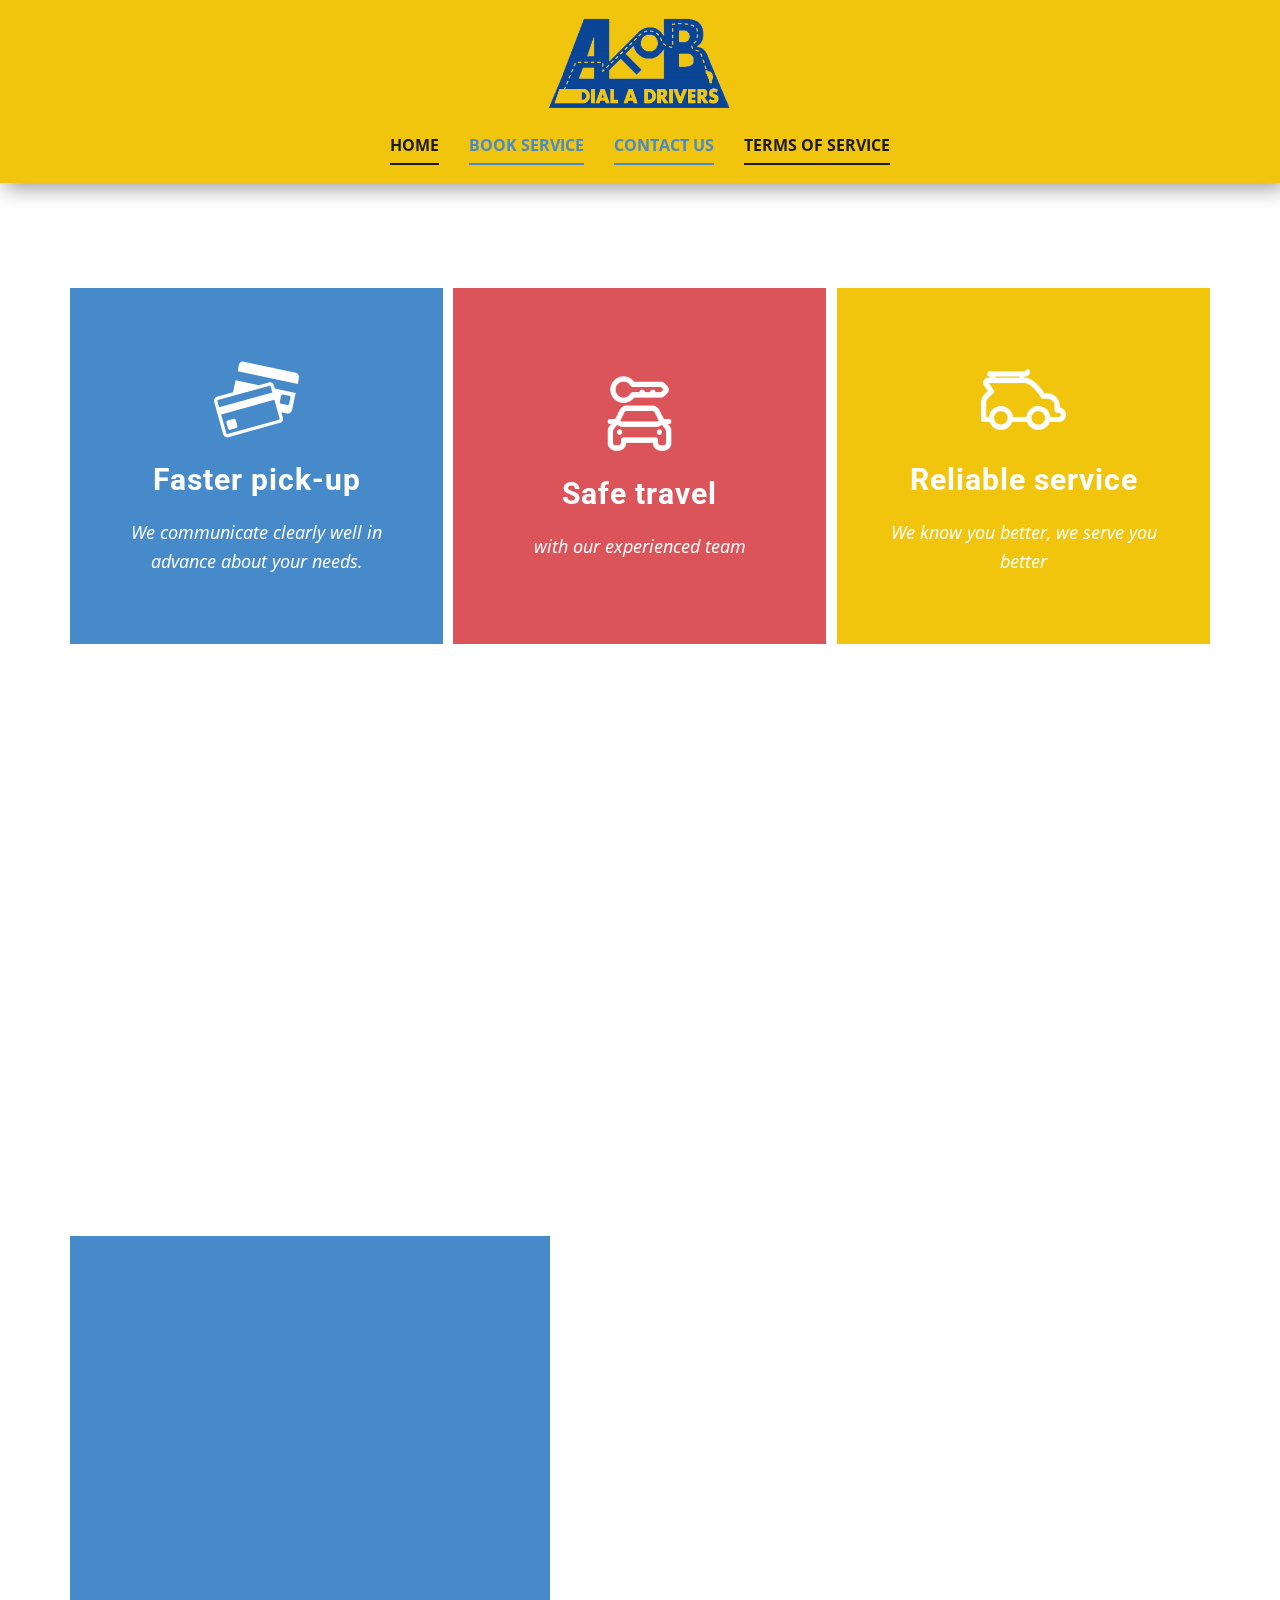
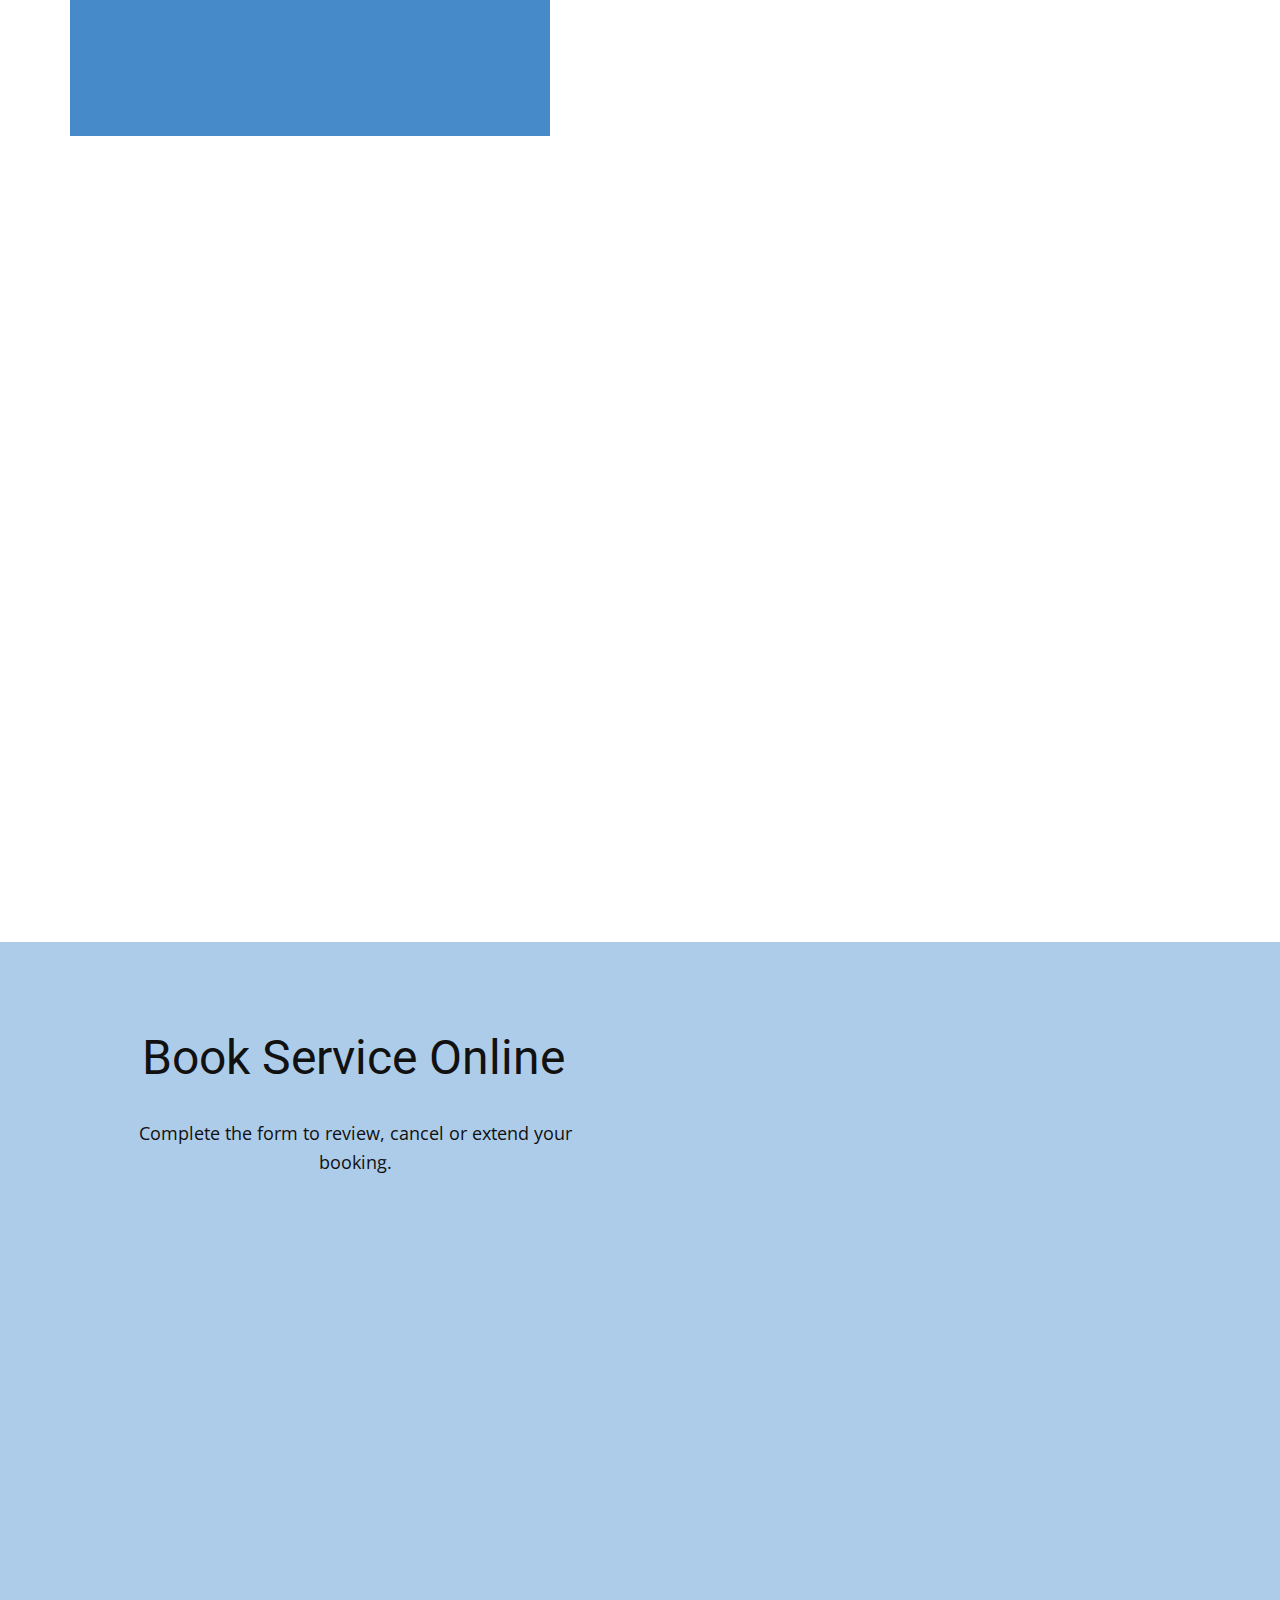
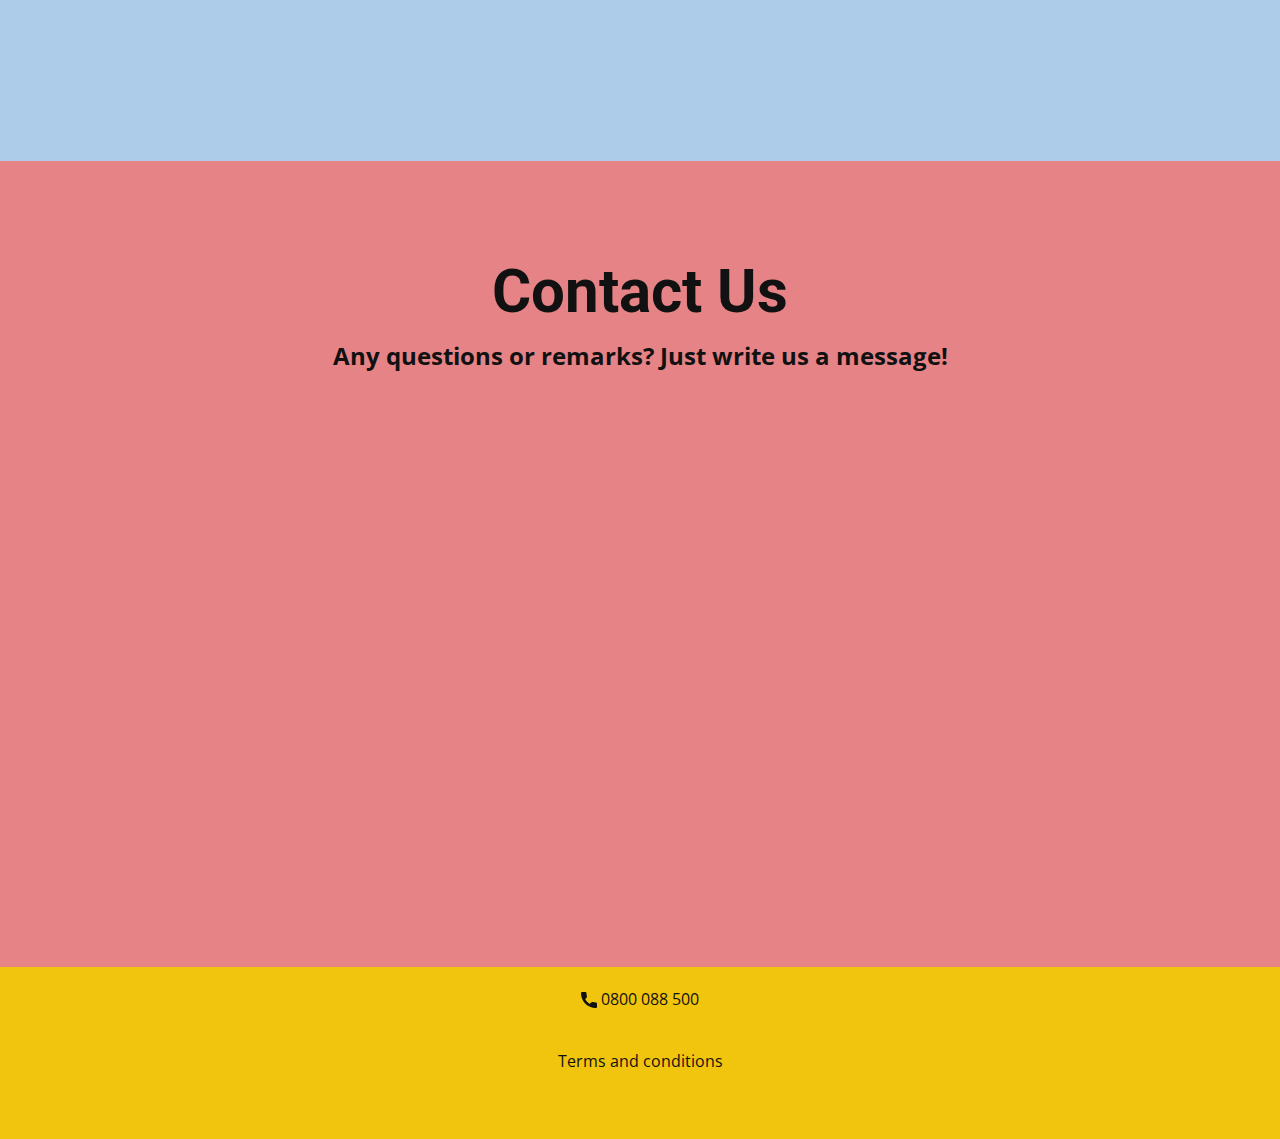
<file: index.html>
<!DOCTYPE html>
<html style="font-size: 16px;" lang="en"><head>
    <meta name="viewport" content="width=device-width, initial-scale=1.0">
    <meta charset="utf-8">
    <meta name="keywords" content="Auckland A2B Dial a Driver
0800 0880 500">
    <meta name="description" content="Auckland Dial a Driver Service. Book now on 0800 088 500.
We provide service all over Auckland.">
    <title>A2B Dial a Driver</title>
    <link rel="stylesheet" href="nicepage.css" media="screen">
<link rel="stylesheet" href="A2B-Dial-a-Driver.css" media="screen">
    <script class="u-script" type="text/javascript" src="jquery-1.9.1.min.js" defer=""></script>
    <script class="u-script" type="text/javascript" src="nicepage.js" defer=""></script>
    <meta name="generator" content="Nicepage 5.12.2, nicepage.com">
    <link id="u-theme-google-font" rel="stylesheet" href="https://fonts.googleapis.com/css?family=Roboto:100,100i,300,300i,400,400i,500,500i,700,700i,900,900i|Open+Sans:300,300i,400,400i,500,500i,600,600i,700,700i,800,800i">
    
    
    
    
    
    
    
    
    <script type="application/ld+json">{
		"@context": "http://schema.org",
		"@type": "Organization",
		"name": "A2B Dial a Driver",
		"url": "/",
		"logo": "images/A2B_Logo_Transperant.png"
}</script>
	<script type="text/javascript">
    (function(c,l,a,r,i,t,y){
        c[a]=c[a]||function(){(c[a].q=c[a].q||[]).push(arguments)};
        t=l.createElement(r);t.async=1;t.src="https://www.clarity.ms/tag/"+i;
        y=l.getElementsByTagName(r)[0];y.parentNode.insertBefore(t,y);
    })(window, document, "clarity", "script", "mnvi1qnajo");
</script>
    <meta name="theme-color" content="#478ac9">
    <meta property="og:title" content="A2B Dial a Driver">
    <meta property="og:description" content="Auckland Dial a Driver Service. Book now on 0800 088 500.
We provide service all over Auckland.">
    <meta property="og:type" content="website">
    <link rel="canonical" href="/">
  <meta data-intl-tel-input-cdn-path="intlTelInput/"></head>
  <body data-home-page="https://a2bdialadriver.nicepage.io/A2B-Dial-a-Driver.html?version=b3a12ee7-b5af-445a-9333-b74b20a75abd" data-home-page-title="A2B Dial a Driver" class="u-body u-overlap u-xl-mode" data-lang="en"><header class="u-box-shadow u-clearfix u-header u-palette-3-base u-sticky u-header" id="sec-5a30" data-animation-name="" data-animation-duration="0" data-animation-delay="0" data-animation-direction=""><div class="u-clearfix u-sheet u-sheet-1">
        <a href="/" class="u-image u-logo u-image-1" data-image-width="350" data-image-height="180" title="A2B Dial a Drivers">
          <img src="images/A2B_Logo_Transperant.png" class="u-logo-image u-logo-image-1">
        </a>
        <nav class="u-align-center u-menu u-menu-one-level u-offcanvas u-menu-1" data-responsive-from="MD">
          <div class="menu-collapse" style="font-size: 1rem; letter-spacing: 0px; font-weight: 700; text-transform: uppercase;">
            <a class="u-button-style u-custom-active-border-color u-custom-active-color u-custom-border u-custom-border-color u-custom-border-radius u-custom-borders u-custom-color u-custom-hover-border-color u-custom-hover-color u-custom-left-right-menu-spacing u-custom-text-active-color u-custom-text-color u-custom-text-hover-color u-custom-text-shadow u-custom-text-shadow-blur u-custom-text-shadow-color u-custom-text-shadow-transparency u-custom-text-shadow-x u-custom-text-shadow-y u-custom-top-bottom-menu-spacing u-file-icon u-nav-link u-file-icon-1" href="#">
              <img src="images/3388823.png" alt="">
            </a>
          </div>
          <div class="u-custom-menu u-nav-container">
            <ul class="u-nav u-spacing-30 u-unstyled u-nav-1"><li class="u-nav-item"><a class="u-border-2 u-border-active-palette-1-base u-border-grey-90 u-border-hover-palette-1-dark-2 u-border-no-left u-border-no-right u-border-no-top u-button-style u-nav-link u-radius-17 u-text-active-palette-1-base u-text-grey-90 u-text-hover-white" href="/" style="padding: 10px 0px;">Home</a>
</li><li class="u-nav-item"><a class="u-border-2 u-border-active-palette-1-base u-border-grey-90 u-border-hover-palette-1-dark-2 u-border-no-left u-border-no-right u-border-no-top u-button-style u-nav-link u-radius-17 u-text-active-palette-1-base u-text-grey-90 u-text-hover-white" href="/index.html#BookService" style="padding: 10px 0px;">Book Service</a>
</li><li class="u-nav-item"><a class="u-border-2 u-border-active-palette-1-base u-border-grey-90 u-border-hover-palette-1-dark-2 u-border-no-left u-border-no-right u-border-no-top u-button-style u-nav-link u-radius-17 u-text-active-palette-1-base u-text-grey-90 u-text-hover-white" href="/index.html#ContactUs" style="padding: 10px 0px;">Contact Us</a>
</li><li class="u-nav-item"><a class="u-border-2 u-border-active-palette-1-base u-border-grey-90 u-border-hover-palette-1-dark-2 u-border-no-left u-border-no-right u-border-no-top u-button-style u-nav-link u-radius-17 u-text-active-palette-1-base u-text-grey-90 u-text-hover-white" href="Terms-and-conditions.html" style="padding: 10px 0px;">Terms of Service</a>
</li></ul>
          </div>
          <div class="u-custom-menu u-nav-container-collapse">
            <div class="u-container-style u-inner-container-layout u-opacity u-opacity-95 u-palette-3-base u-sidenav">
              <div class="u-inner-container-layout u-sidenav-overflow">
                <div class="u-menu-close"></div>
                <ul class="u-align-center u-nav u-popupmenu-items u-spacing-31 u-unstyled u-nav-2"><li class="u-nav-item"><a class="u-button-style u-nav-link" href="/">Home</a>
</li><li class="u-nav-item"><a class="u-button-style u-nav-link" href="/index.html#BookService">Book Service</a>
</li><li class="u-nav-item"><a class="u-button-style u-nav-link" href="/index.html#ContactUs">Contact Us</a>
</li><li class="u-nav-item"><a class="u-button-style u-nav-link" href="Terms-and-conditions.html">Terms of Service</a>
</li></ul>
              </div>
            </div>
            <div class="u-black u-menu-overlay u-opacity u-opacity-70"></div>
          </div>
        </nav>
      </div></header>
    <section class="u-align-center u-clearfix u-container-align-center-lg u-container-align-center-md u-container-align-center-sm u-container-align-center-xl u-image u-section-1" id="carousel_af4f" data-image-width="1920" data-image-height="1156">
      <div class="u-clearfix u-sheet u-sheet-1">
        <div class="u-expanded-width u-list u-list-1">
          <div class="u-repeater u-repeater-1">
            <div class="u-container-align-center u-container-style u-custom-item u-list-item u-palette-1-base u-repeater-item u-list-item-1" data-animation-name="customAnimationIn" data-animation-duration="1500">
              <div class="u-container-layout u-similar-container u-valign-middle u-container-layout-1"><span class="u-align-center u-icon u-icon-circle u-text-white u-icon-1"><svg class="u-svg-link" preserveAspectRatio="xMidYMin slice" viewBox="0 0 611.996 611.996" style=""><use xlink:href="#svg-dbcb"></use></svg><svg class="u-svg-content" viewBox="0 0 611.996 611.996" x="0px" y="0px" id="svg-dbcb" style="enable-background:new 0 0 611.996 611.996;"><g><g><path d="M588.63,113.193L213.812,33.871c-15.858-3.355-31.576,6.876-34.931,22.734l-7.121,45.762l432.477,91.519l7.121-45.762    C614.713,132.272,604.488,116.549,588.63,113.193z"></path><path d="M431.009,203.591c-4.378-15.766-20.854-25.085-36.615-20.714L323.24,202.63l-167.742-35.5l-18.448,87.165L21.786,286.287    c-15.76,4.372-25.079,20.848-20.708,36.609l64.958,234.078c4.378,15.76,20.855,25.085,36.615,20.708l372.608-103.403    c15.76-4.378,25.079-20.848,20.708-36.615l-11.15-40.184l41.789,8.835c15.858,3.361,31.576-6.87,34.931-22.728l26.439-124.937    L437.45,226.797L431.009,203.591z M474.04,322.559l9.215-43.552c1.384-6.521,7.85-10.727,14.37-9.35l43.552,9.221    c6.527,1.384,10.733,7.843,9.356,14.37l-9.215,43.552c-1.384,6.521-7.849,10.733-14.37,9.35l-43.552-9.215    C476.863,335.546,472.656,329.08,474.04,322.559z M28.27,309.646l103.115-28.606l243.299-67.517l26.181-7.274    c0.478-0.129,0.955-0.19,1.421-0.19c2.1,0,4.611,1.378,5.345,4.017l3.074,11.07l9.631,34.704L37.148,362.186l-12.705-45.768    C23.647,313.546,25.399,310.442,28.27,309.646z M472.601,444.141c0.49,1.776-0.024,3.245-0.545,4.164    c-0.514,0.918-1.506,2.119-3.282,2.608L96.173,554.316c-0.471,0.129-0.955,0.196-1.421,0.196c-2.1,0-4.611-1.384-5.345-4.023    L51.519,413.955l383.188-106.342l23.371,84.208L472.601,444.141z"></path><path d="M156.379,453.484c-1.788-6.429-8.499-10.225-14.928-8.443l-43.515,12.08c-6.423,1.782-10.225,8.499-8.437,14.928    l12.074,43.509c1.788,6.429,8.499,10.225,14.928,8.437l43.515-12.074c6.429-1.782,10.225-8.499,8.443-14.928L156.379,453.484z"></path>
</g>
</g></svg></span>
                <h3 class="u-align-center u-text u-text-body-alt-color u-text-1">Faster pick-up</h3>
                <p class="u-align-center u-text u-text-body-alt-color u-text-2">We communicate clearly well in advance about your needs.</p>
              </div>
            </div>
            <div class="u-container-align-center u-container-style u-custom-item u-list-item u-palette-2-base u-repeater-item u-list-item-2" data-animation-name="customAnimationIn" data-animation-duration="1500">
              <div class="u-container-layout u-similar-container u-valign-middle u-container-layout-2"><span class="u-align-center u-file-icon u-icon u-icon-circle u-text-white u-icon-2"><img src="images/6570894-6dfac3a7.png" alt=""></span>
                <h3 class="u-align-center u-text u-text-body-alt-color u-text-3"> Safe travel</h3>
                <p class="u-align-center u-text u-text-body-alt-color u-text-4">with our experienced team</p>
              </div>
            </div>
            <div class="u-container-align-center u-container-style u-custom-item u-list-item u-palette-3-base u-repeater-item u-list-item-3" data-animation-name="customAnimationIn" data-animation-duration="1500">
              <div class="u-container-layout u-similar-container u-valign-middle u-container-layout-3"><span class="u-align-center u-file-icon u-icon u-icon-circle u-text-white u-icon-3"><img src="images/3451422-68ae1153.png" alt=""></span>
                <h3 class="u-align-center u-text u-text-body-alt-color u-text-5"> Reliable service</h3>
                <p class="u-align-center u-text u-text-body-alt-color u-text-6"> We know you better, we serve you better</p>
              </div>
            </div>
          </div>
        </div>
      </div>
    </section>
    <section class="u-clearfix u-hidden-sm u-hidden-xs u-section-2" id="sec-a25a">
      <div class="u-clearfix u-sheet u-valign-middle u-sheet-1">
        <div class="u-expanded-width u-layout-horizontal u-list u-list-1">
          <div class="u-repeater u-repeater-1">
            <div class="u-container-align-center-lg u-container-align-center-md u-container-align-center-sm u-container-align-center-xs u-container-style u-list-item u-repeater-item u-list-item-1" data-animation-name="customAnimationIn" data-animation-duration="1500">
              <div class="u-container-layout u-similar-container u-valign-middle u-container-layout-1"><span class="u-align-center-lg u-align-center-md u-align-center-sm u-align-center-xs u-custom-item u-file-icon u-icon u-icon-1"><img src="images/726488.png" alt=""></span>
                <h5 class="u-align-center-lg u-align-center-md u-align-center-sm u-align-center-xs u-text u-text-1">Right price</h5>
              </div>
            </div>
            <div class="u-container-align-center-lg u-container-align-center-md u-container-align-center-sm u-container-align-center-xs u-container-style u-list-item u-repeater-item u-list-item-2" data-animation-name="customAnimationIn" data-animation-duration="1500">
              <div class="u-container-layout u-similar-container u-valign-middle u-container-layout-2"><span class="u-align-center-lg u-align-center-md u-align-center-sm u-align-center-xs u-custom-item u-file-icon u-icon u-text-palette-2-base u-icon-2"><img src="images/3681447-90721d41.png" alt=""></span>
                <h5 class="u-align-center-lg u-align-center-md u-align-center-sm u-align-center-xs u-text u-text-2"> No hidden charges</h5>
              </div>
            </div>
            <div class="u-container-align-center-lg u-container-align-center-md u-container-align-center-sm u-container-align-center-xs u-container-style u-list-item u-repeater-item u-list-item-3" data-animation-name="customAnimationIn" data-animation-duration="1500">
              <div class="u-container-layout u-similar-container u-valign-middle u-container-layout-3"><span class="u-align-center-lg u-align-center-md u-align-center-sm u-align-center-xs u-custom-item u-file-icon u-icon u-text-palette-3-base u-icon-3"><img src="images/3468825-f2f81a97.png" alt=""></span>
                <h5 class="u-align-center-lg u-align-center-md u-align-center-sm u-align-center-xs u-text u-text-3"> 24/7 on time service *</h5>
              </div>
            </div>
          </div>
          <a class="u-absolute-vcenter u-gallery-nav u-gallery-nav-prev u-grey-70 u-hidden u-icon-circle u-opacity u-opacity-70 u-spacing-10 u-text-white u-gallery-nav-1" href="#" role="button">
            <span aria-hidden="true">
              <svg viewBox="0 0 451.847 451.847"><path d="M97.141,225.92c0-8.095,3.091-16.192,9.259-22.366L300.689,9.27c12.359-12.359,32.397-12.359,44.751,0
c12.354,12.354,12.354,32.388,0,44.748L173.525,225.92l171.903,171.909c12.354,12.354,12.354,32.391,0,44.744
c-12.354,12.365-32.386,12.365-44.745,0l-194.29-194.281C100.226,242.115,97.141,234.018,97.141,225.92z"></path></svg>
            </span>
            <span class="sr-only">
              <svg viewBox="0 0 451.847 451.847"><path d="M97.141,225.92c0-8.095,3.091-16.192,9.259-22.366L300.689,9.27c12.359-12.359,32.397-12.359,44.751,0
c12.354,12.354,12.354,32.388,0,44.748L173.525,225.92l171.903,171.909c12.354,12.354,12.354,32.391,0,44.744
c-12.354,12.365-32.386,12.365-44.745,0l-194.29-194.281C100.226,242.115,97.141,234.018,97.141,225.92z"></path></svg>
            </span>
          </a>
          <a class="u-absolute-vcenter u-gallery-nav u-gallery-nav-next u-grey-70 u-hidden u-icon-circle u-opacity u-opacity-70 u-spacing-10 u-text-white u-gallery-nav-2" href="#" role="button">
            <span aria-hidden="true">
              <svg viewBox="0 0 451.846 451.847"><path d="M345.441,248.292L151.154,442.573c-12.359,12.365-32.397,12.365-44.75,0c-12.354-12.354-12.354-32.391,0-44.744
L278.318,225.92L106.409,54.017c-12.354-12.359-12.354-32.394,0-44.748c12.354-12.359,32.391-12.359,44.75,0l194.287,194.284
c6.177,6.18,9.262,14.271,9.262,22.366C354.708,234.018,351.617,242.115,345.441,248.292z"></path></svg>
            </span>
            <span class="sr-only">
              <svg viewBox="0 0 451.846 451.847"><path d="M345.441,248.292L151.154,442.573c-12.359,12.365-32.397,12.365-44.75,0c-12.354-12.354-12.354-32.391,0-44.744
L278.318,225.92L106.409,54.017c-12.354-12.359-12.354-32.394,0-44.748c12.354-12.359,32.391-12.359,44.75,0l194.287,194.284
c6.177,6.18,9.262,14.271,9.262,22.366C354.708,234.018,351.617,242.115,345.441,248.292z"></path></svg>
            </span>
          </a>
        </div>
      </div>
    </section>
    <section class="u-align-center u-clearfix u-container-align-center u-section-3" id="sec-956d">
      <div class="u-clearfix u-sheet u-valign-middle u-sheet-1">
        <h4 class="u-align-center u-text u-text-default-xl u-text-1" data-animation-name="customAnimationIn" data-animation-duration="1500"> We are a small, friendly Auckland based company, and provide service all over Auckland, 24 hours a day (booking is essential). <br>
          <br>We make sure you, your family and friends get home safely in the comfort of their own vehicle with ease. All our drivers have the correct licences, and a good knowledge of Auckland and its wider regions. We take pride in providing you with a service that sees you and your car home safely, and we do it with a friendly smile.
        </h4>
      </div>
    </section>
    <section class="u-clearfix u-section-4" id="carousel_8cc6">
      <div class="u-clearfix u-sheet u-valign-top-xs u-sheet-1">
        <div class="u-palette-1-base u-shape u-shape-rectangle u-shape-1" data-animation-name="pulse" data-animation-duration="1750" data-animation-direction="" data-animation-delay="500"></div>
        <img src="images/f9abf0e1ca4f819578a26fce98b4a0c7b527b86026d44af4534fc809193b75f2f4f7f73f00c4d126ee6cbf1cc126e59a26993eb877ec9e06692c45_1280.png" alt="" class="u-image u-image-default u-image-1" data-image-width="1280" data-image-height="1280" data-animation-name="customAnimationIn" data-animation-duration="1500">
        <div class="u-container-align-center-xs u-container-style u-expanded-width-xs u-group u-white u-group-1" data-animation-name="customAnimationIn" data-animation-duration="1500" data-animation-delay="500">
          <div class="u-container-layout u-container-layout-1">
            <h2 class="u-align-center-xs u-text u-text-1">Did you know?</h2>
            <p class="u-align-center-xs u-text u-text-2">
              <span class="u-text-grey-50"></span>that we also can help you with your special doctor or dental appointments. Sometimes you are not able to drive yourself home after such appointments....so if you are stuck with out someone to take you home, we will come to your rescue. <br>
              <br>A2B Dial-a-Driver is all about convenience. We are cheaper than getting a taxi both to and from your destination.
            </p>
            <a href="#BookService" class="u-align-center u-border-active-palette-2-light-2 u-border-hover-palette-2-light-2 u-btn u-btn-round u-button-style u-color-scheme-summer-time u-color-style-multicolor-1 u-palette-1-dark-2 u-radius-50 u-text-active-white u-text-hover-white u-btn-1" data-animation-name="customAnimationIn" data-animation-duration="1500" data-animation-delay="500" data-animation-direction="">Book Now</a>
          </div>
        </div>
      </div>
    </section>
    <section class="u-align-center u-clearfix u-container-align-center-lg u-container-align-center-md u-container-align-center-sm u-container-align-center-xl u-section-5" id="carousel_407d">
      <div class="u-clearfix u-sheet u-valign-middle-lg u-valign-middle-md u-valign-middle-sm u-valign-middle-xl u-sheet-1">
        <div class="u-expanded-width-lg u-expanded-width-md u-expanded-width-sm u-expanded-width-xl u-palette-2-base u-shape u-shape-rectangle u-shape-1" data-animation-name="customAnimationIn" data-animation-duration="1500" data-animation-delay="250"></div>
        <img class="u-align-left u-image u-left-0 u-image-1" src="images/fxgdf.jpg" data-image-width="1200" data-image-height="523" data-animation-name="customAnimationIn" data-animation-duration="1500">
        <h2 class="u-align-center u-text u-text-1" data-animation-name="customAnimationIn" data-animation-duration="1500" data-animation-delay="500">Why book dial a driver?</h2>
        <p class="u-align-center u-text u-text-grey-50 u-text-2" data-animation-name="customAnimationIn" data-animation-duration="1500" data-animation-delay="500"> One of the great advantages about using a dial-a-driver is waking up the next morning after a good night out and having your car in the garage! Which leaves you free from worry about whether it's safe left in a carpark, on the side of the road or if it's been broken into or stolen, forking out large sums for overnight parking, being towed or just the hassle of picking your car up the next morning.<br>
        </p>
      </div>
    </section>
    <section class="u-clearfix u-container-align-center u-palette-1-light-2 u-section-6" id="BookService">
      <div class="u-clearfix u-sheet u-valign-middle u-sheet-1">
        <div class="u-clearfix u-expanded-width u-layout-wrap u-layout-wrap-1">
          <div class="u-layout">
            <div class="u-layout-row">
              <div class="u-container-style u-layout-cell u-size-30 u-layout-cell-1">
                <div class="u-container-layout u-valign-top u-container-layout-1">
                  <h2 class="u-align-center u-text u-text-1">Book Service Online</h2>
                  <p class="u-align-center u-text u-text-2"> Complete the form to review, cancel or extend your booking.</p>
                  <div class="u-clearfix u-custom-html u-expanded-width u-custom-html-1">
                    <iframe data-tally-src="https://tally.so/embed/mVjxPj?alignLeft=1&amp;hideTitle=1&amp;transparentBackground=1&amp;dynamicHeight=1" loading="lazy" width="100%" height="532" frameborder="0" marginheight="0" marginwidth="0" title="Book Service"></iframe>
                    <script>var d=document,w="https://tally.so/widgets/embed.js",v=function(){"undefined"!=typeof Tally?Tally.loadEmbeds():d.querySelectorAll("iframe[data-tally-src]:not([src])").forEach((function(e){e.src=e.dataset.tallySrc}))};if("undefined"!=typeof Tally)v();else if(d.querySelector('script[src="'+w+'"]')==null){var s=d.createElement("script");s.src=w,s.onload=v,s.onerror=v,d.body.appendChild(s);}</script>
                  </div>
                </div>
              </div>
              <div class="u-container-align-center-lg u-container-align-center-md u-container-align-center-xl u-container-style u-layout-cell u-size-30 u-layout-cell-2" data-animation-name="customAnimationIn" data-animation-duration="1500" data-animation-delay="500" data-animation-direction="">
                <div class="u-container-layout u-valign-middle-lg u-valign-middle-md u-valign-middle-sm u-valign-middle-xl u-container-layout-2"><span class="u-align-center u-icon u-icon-1"><svg class="u-svg-link" preserveAspectRatio="xMidYMin slice" viewBox="0 0 60 60" style=""><use xlink:href="#svg-e440"></use></svg><svg class="u-svg-content" viewBox="0 0 60 60" x="0px" y="0px" id="svg-e440" style="enable-background:new 0 0 60 60;"><g><path d="M42.595,0H17.405C14.977,0,13,1.977,13,4.405v51.189C13,58.023,14.977,60,17.405,60h25.189C45.023,60,47,58.023,47,55.595
		V4.405C47,1.977,45.023,0,42.595,0z M15,8h30v38H15V8z M17.405,2h25.189C43.921,2,45,3.079,45,4.405V6H15V4.405
		C15,3.079,16.079,2,17.405,2z M42.595,58H17.405C16.079,58,15,56.921,15,55.595V48h30v7.595C45,56.921,43.921,58,42.595,58z"></path><path d="M30,49c-2.206,0-4,1.794-4,4s1.794,4,4,4s4-1.794,4-4S32.206,49,30,49z M30,55c-1.103,0-2-0.897-2-2s0.897-2,2-2
		s2,0.897,2,2S31.103,55,30,55z"></path><path d="M26,5h4c0.553,0,1-0.447,1-1s-0.447-1-1-1h-4c-0.553,0-1,0.447-1,1S25.447,5,26,5z"></path><path d="M33,5h1c0.553,0,1-0.447,1-1s-0.447-1-1-1h-1c-0.553,0-1,0.447-1,1S32.447,5,33,5z"></path><path d="M56.612,4.569c-0.391-0.391-1.023-0.391-1.414,0s-0.391,1.023,0,1.414c3.736,3.736,3.736,9.815,0,13.552
		c-0.391,0.391-0.391,1.023,0,1.414c0.195,0.195,0.451,0.293,0.707,0.293s0.512-0.098,0.707-0.293
		C61.128,16.434,61.128,9.085,56.612,4.569z"></path><path d="M52.401,6.845c-0.391-0.391-1.023-0.391-1.414,0s-0.391,1.023,0,1.414c1.237,1.237,1.918,2.885,1.918,4.639
		s-0.681,3.401-1.918,4.638c-0.391,0.391-0.391,1.023,0,1.414c0.195,0.195,0.451,0.293,0.707,0.293s0.512-0.098,0.707-0.293
		c1.615-1.614,2.504-3.764,2.504-6.052S54.017,8.459,52.401,6.845z"></path><path d="M4.802,5.983c0.391-0.391,0.391-1.023,0-1.414s-1.023-0.391-1.414,0c-4.516,4.516-4.516,11.864,0,16.38
		c0.195,0.195,0.451,0.293,0.707,0.293s0.512-0.098,0.707-0.293c0.391-0.391,0.391-1.023,0-1.414
		C1.065,15.799,1.065,9.72,4.802,5.983z"></path><path d="M9.013,6.569c-0.391-0.391-1.023-0.391-1.414,0c-1.615,1.614-2.504,3.764-2.504,6.052s0.889,4.438,2.504,6.053
		c0.195,0.195,0.451,0.293,0.707,0.293s0.512-0.098,0.707-0.293c0.391-0.391,0.391-1.023,0-1.414
		c-1.237-1.237-1.918-2.885-1.918-4.639S7.775,9.22,9.013,7.983C9.403,7.593,9.403,6.96,9.013,6.569z"></path>
</g></svg></span>
                  <h4 class="u-align-center u-text u-text-3">Call us</h4>
                  <p class="u-align-center u-text u-text-default-lg u-text-default-md u-text-default-xl u-text-4">To book a service or for estimate cost of the trip.</p>
                  <a href="tel:0800 088 500" class="u-align-center u-border-active-palette-2-light-2 u-border-hover-palette-2-light-2 u-btn u-btn-round u-button-style u-color-scheme-summer-time u-color-style-multicolor-1 u-custom u-palette-1-dark-2 u-radius-50 u-text-active-white u-text-hover-white u-btn-1" data-animation-name="customAnimationIn" data-animation-duration="1500" data-animation-delay="500" data-animation-direction="">0800 088 500</a>
                </div>
              </div>
            </div>
          </div>
        </div>
      </div>
    </section>
    <section class="u-align-center u-clearfix u-palette-2-light-1 u-valign-middle u-section-7" id="ContactUs">
      <div class="u-align-center u-container-style u-expanded-width u-group u-shape-rectangle u-group-1">
        <div class="u-container-layout u-container-layout-1">
          <h2 class="u-align-center u-text u-text-body-color u-text-default-md u-text-default-sm u-text-default-xs u-text-1">Contact Us</h2>
          <h5 class="u-align-center u-custom-font u-text u-text-body-color u-text-default-md u-text-default-sm u-text-default-xs u-text-font u-text-2"> Any questions or remarks? Just write us a message!</h5>
          <div class="u-clearfix u-custom-html u-custom-html-1">
            <iframe data-tally-src="https://tally.so/embed/w2BRAe?alignLeft=1&amp;hideTitle=1&amp;transparentBackground=1&amp;dynamicHeight=1" loading="lazy" width="100%" height="340" frameborder="0" marginheight="0" marginwidth="0" title="Contact us"></iframe>
            <script>var d=document,w="https://tally.so/widgets/embed.js",v=function(){"undefined"!=typeof Tally?Tally.loadEmbeds():d.querySelectorAll("iframe[data-tally-src]:not([src])").forEach((function(e){e.src=e.dataset.tallySrc}))};if("undefined"!=typeof Tally)v();else if(d.querySelector('script[src="'+w+'"]')==null){var s=d.createElement("script");s.src=w,s.onload=v,s.onerror=v,d.body.appendChild(s);}</script>
          </div>
        </div>
      </div>
    </section>
    <style class="u-overlap-style">.u-overlap:not(.u-sticky-scroll) .u-header {
transparency: 0 !important
}</style>
    
    
    <footer class="u-align-center u-clearfix u-container-align-center u-footer u-palette-3-base u-footer" id="sec-6363"><div class="u-clearfix u-sheet u-sheet-1">
        <a href="https://nicepage.com/c/sale-website-templates" class="u-active-none u-align-center u-bottom-left-radius-0 u-bottom-right-radius-0 u-btn u-btn-rectangle u-button-style u-hover-none u-none u-radius-0 u-top-left-radius-0 u-top-right-radius-0 u-btn-1"><span class="u-icon"><svg class="u-svg-content" viewBox="0 0 405.333 405.333" x="0px" y="0px" style="width: 1em; height: 1em;"><path d="M373.333,266.88c-25.003,0-49.493-3.904-72.704-11.563c-11.328-3.904-24.192-0.896-31.637,6.699l-46.016,34.752    c-52.8-28.181-86.592-61.952-114.389-114.368l33.813-44.928c8.512-8.512,11.563-20.971,7.915-32.64    C142.592,81.472,138.667,56.96,138.667,32c0-17.643-14.357-32-32-32H32C14.357,0,0,14.357,0,32    c0,205.845,167.488,373.333,373.333,373.333c17.643,0,32-14.357,32-32V298.88C405.333,281.237,390.976,266.88,373.333,266.88z"></path></svg></span>&nbsp;0800 088 500
        </a>
        <nav class="u-hidden-xs u-menu u-menu-one-level u-offcanvas u-menu-1">
          <div class="menu-collapse">
            <a class="u-button-style u-nav-link" href="#">
              <svg class="u-svg-link" viewBox="0 0 24 24"><use xlink:href="#svg-b5d0"></use></svg>
              <svg class="u-svg-content" version="1.1" id="svg-b5d0" viewBox="0 0 16 16" x="0px" y="0px" xmlns:xlink="http://www.w3.org/1999/xlink" xmlns="http://www.w3.org/2000/svg"><g><rect y="1" width="16" height="2"></rect><rect y="7" width="16" height="2"></rect><rect y="13" width="16" height="2"></rect>
</g></svg>
            </a>
          </div>
          <div class="u-custom-menu u-nav-container">
            <ul class="u-nav u-unstyled"><li class="u-nav-item"><a class="u-button-style u-nav-link" href="Terms-and-conditions.html">Terms and conditions</a>
</li></ul>
          </div>
          <div class="u-custom-menu u-nav-container-collapse">
            <div class="u-black u-container-style u-inner-container-layout u-opacity u-opacity-95 u-sidenav">
              <div class="u-inner-container-layout u-sidenav-overflow">
                <div class="u-menu-close"></div>
                <ul class="u-align-center u-nav u-popupmenu-items u-unstyled u-nav-2"><li class="u-nav-item"><a class="u-button-style u-nav-link" href="Terms-and-conditions.html">Terms and conditions</a>
</li></ul>
              </div>
            </div>
            <div class="u-black u-menu-overlay u-opacity u-opacity-70"></div>
          </div>
        </nav>
      </div></footer>
  
</body></html>
</file>
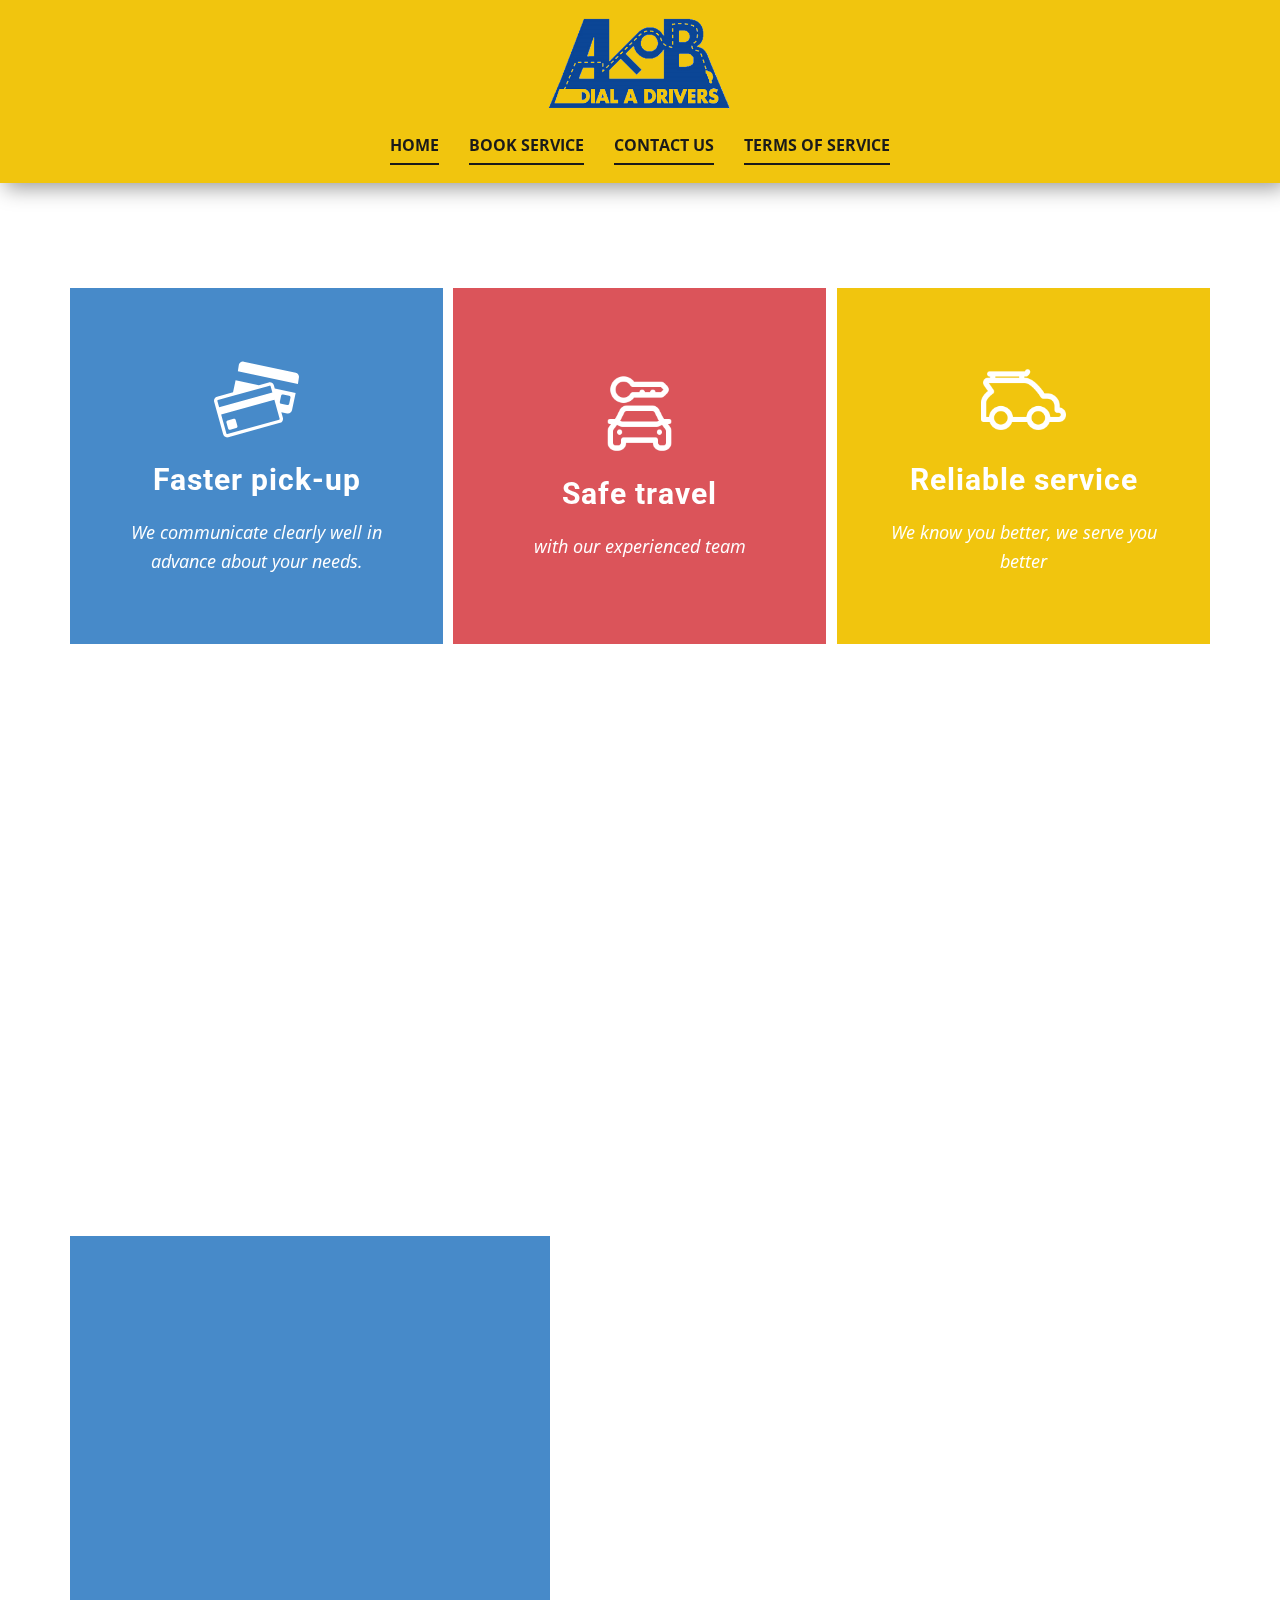
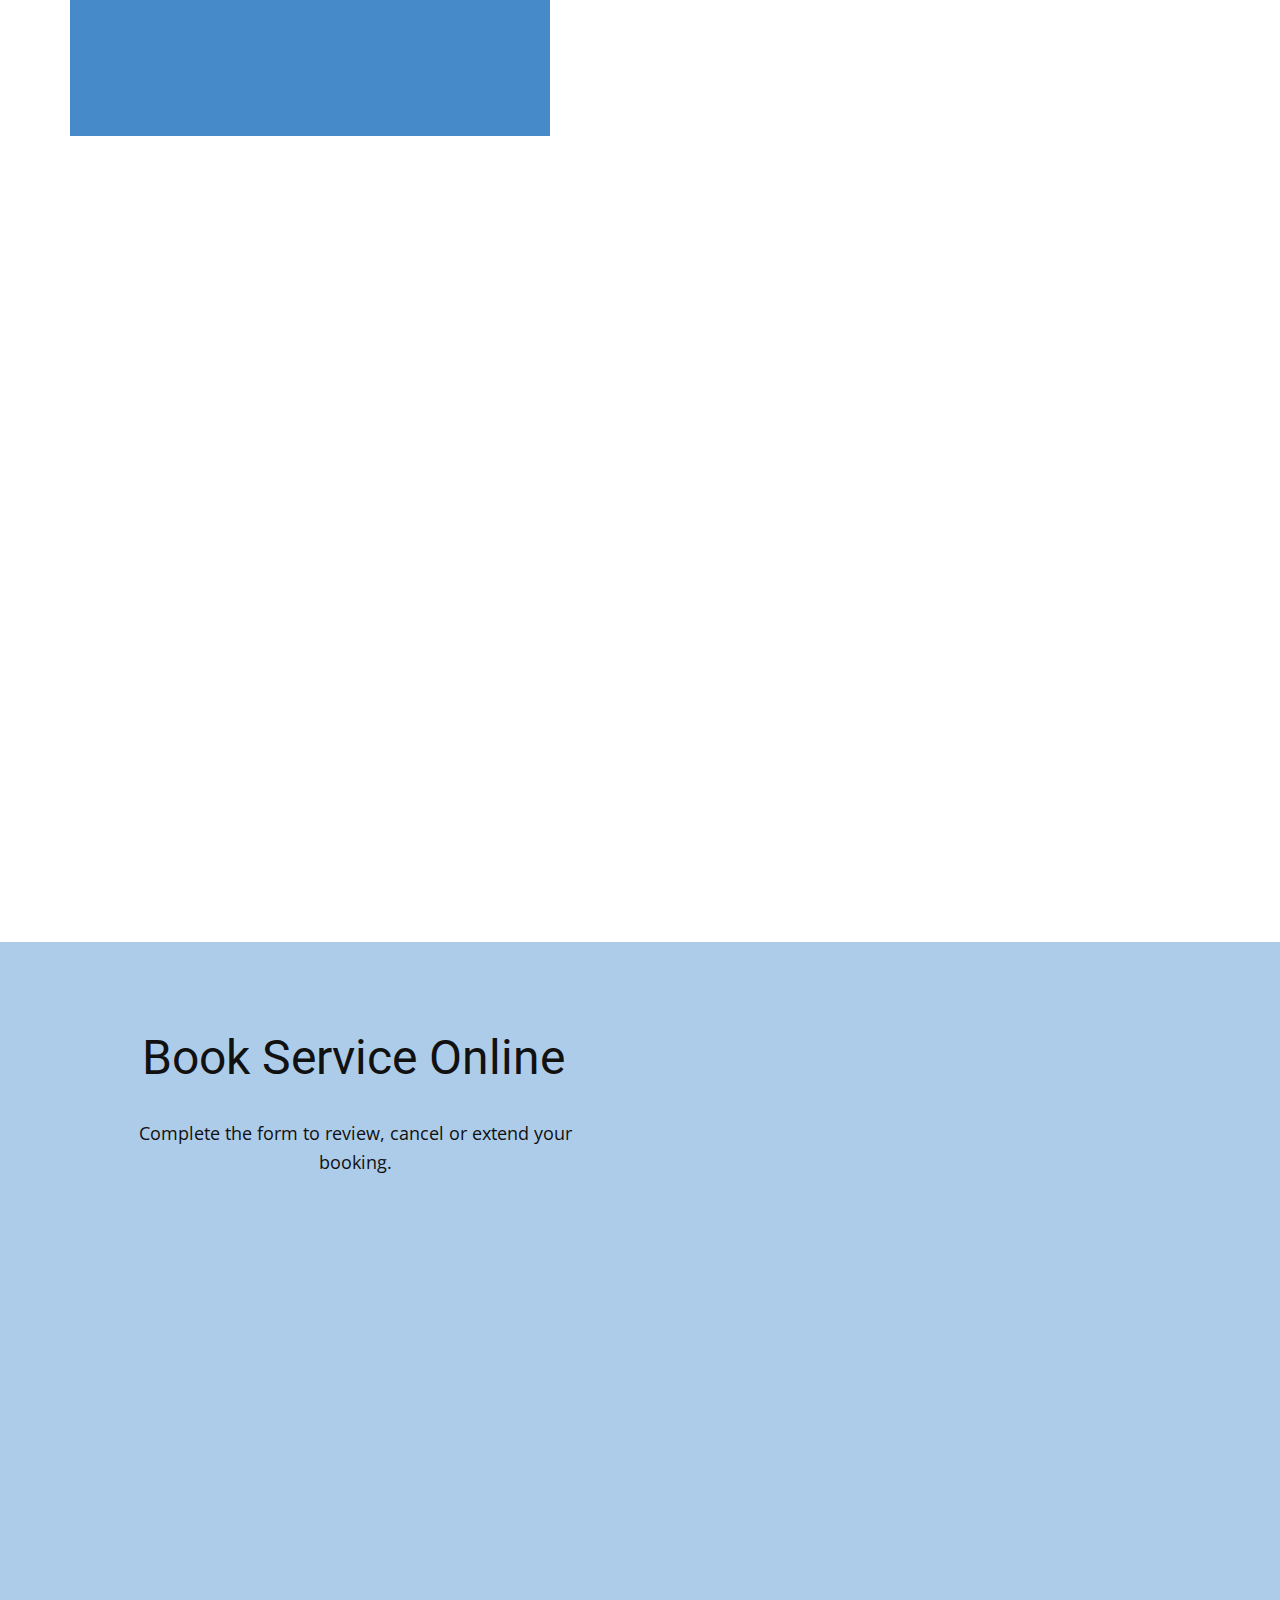
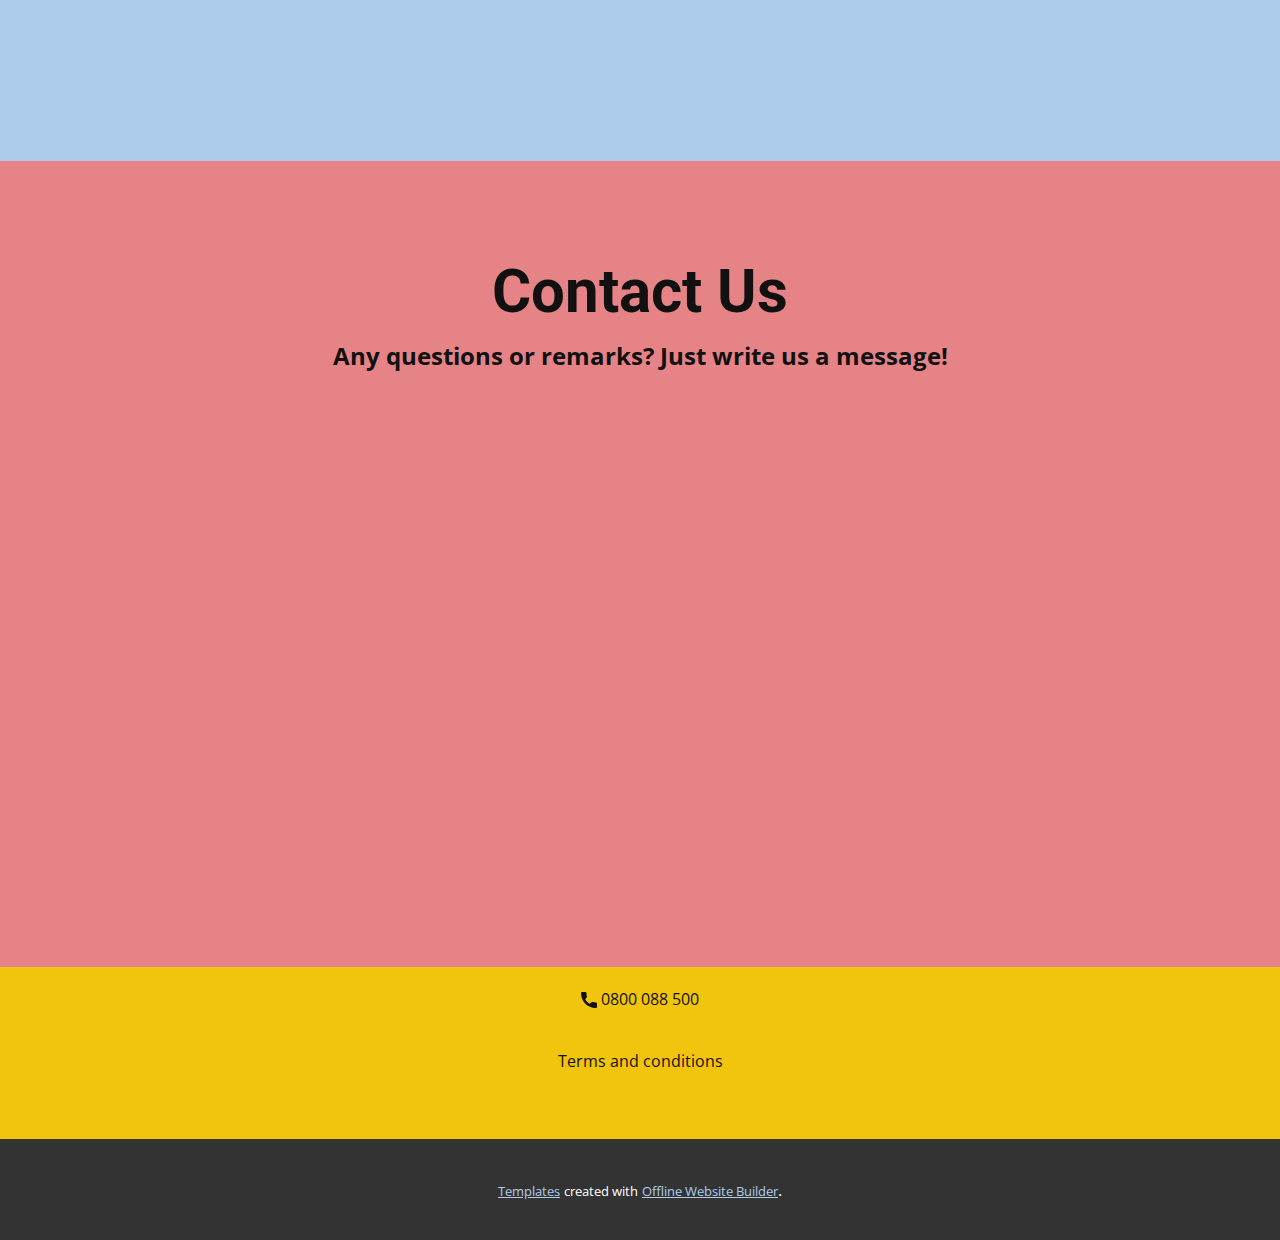
<file: A2B-Dial-a-Driver.html>
<!DOCTYPE html>
<html style="font-size: 16px;" lang="en"><head>
    <meta name="viewport" content="width=device-width, initial-scale=1.0">
    <meta charset="utf-8">
    <meta name="keywords" content="Auckland A2B Dial a Driver
0800 0880 500">
    <meta name="description" content="Auckland Dial a Driver Service. Book now on 0800 088 500.
We provide service all over Auckland.">
    <title>A2B Dial a Driver</title>
    <link rel="stylesheet" href="nicepage.css" media="screen">
<link rel="stylesheet" href="A2B-Dial-a-Driver.css" media="screen">
    <script class="u-script" type="text/javascript" src="jquery-1.9.1.min.js" defer=""></script>
    <script class="u-script" type="text/javascript" src="nicepage.js" defer=""></script>
    <meta name="generator" content="Nicepage 5.12.2, nicepage.com">
    <link id="u-theme-google-font" rel="stylesheet" href="https://fonts.googleapis.com/css?family=Roboto:100,100i,300,300i,400,400i,500,500i,700,700i,900,900i|Open+Sans:300,300i,400,400i,500,500i,600,600i,700,700i,800,800i">
    
    
    
    
    
    
    
    
    <script type="application/ld+json">{
		"@context": "http://schema.org",
		"@type": "Organization",
		"name": "A2B Dial a Driver",
		"url": "/",
		"logo": "images/A2B_Logo_Transperant.png"
}</script>
    <meta name="theme-color" content="#478ac9">
    <meta property="og:title" content="A2B Dial a Driver">
    <meta property="og:description" content="Auckland Dial a Driver Service. Book now on 0800 088 500.
We provide service all over Auckland.">
    <meta property="og:type" content="website">
    <link rel="canonical" href="/">
  <meta data-intl-tel-input-cdn-path="intlTelInput/"></head>
  <body class="u-body u-overlap u-xl-mode" data-lang="en"><header class="u-box-shadow u-clearfix u-header u-palette-3-base u-sticky u-header" id="sec-5a30" data-animation-name="" data-animation-duration="0" data-animation-delay="0" data-animation-direction=""><div class="u-clearfix u-sheet u-sheet-1">
        <a href="/" class="u-image u-logo u-image-1" data-image-width="350" data-image-height="180" title="A2B Dial a Drivers">
          <img src="images/A2B_Logo_Transperant.png" class="u-logo-image u-logo-image-1">
        </a>
        <nav class="u-align-center u-menu u-menu-one-level u-offcanvas u-menu-1" data-responsive-from="MD">
          <div class="menu-collapse" style="font-size: 1rem; letter-spacing: 0px; font-weight: 700; text-transform: uppercase;">
            <a class="u-button-style u-custom-active-border-color u-custom-active-color u-custom-border u-custom-border-color u-custom-border-radius u-custom-borders u-custom-color u-custom-hover-border-color u-custom-hover-color u-custom-left-right-menu-spacing u-custom-text-active-color u-custom-text-color u-custom-text-hover-color u-custom-text-shadow u-custom-text-shadow-blur u-custom-text-shadow-color u-custom-text-shadow-transparency u-custom-text-shadow-x u-custom-text-shadow-y u-custom-top-bottom-menu-spacing u-file-icon u-nav-link u-file-icon-1" href="#">
              <img src="images/3388823.png" alt="">
            </a>
          </div>
          <div class="u-custom-menu u-nav-container">
            <ul class="u-nav u-spacing-30 u-unstyled u-nav-1"><li class="u-nav-item"><a class="u-border-2 u-border-active-palette-1-base u-border-grey-90 u-border-hover-palette-1-dark-2 u-border-no-left u-border-no-right u-border-no-top u-button-style u-nav-link u-radius-17 u-text-active-palette-1-base u-text-grey-90 u-text-hover-white" href="/" style="padding: 10px 0px;">Home</a>
</li><li class="u-nav-item"><a class="u-border-2 u-border-active-palette-1-base u-border-grey-90 u-border-hover-palette-1-dark-2 u-border-no-left u-border-no-right u-border-no-top u-button-style u-nav-link u-radius-17 u-text-active-palette-1-base u-text-grey-90 u-text-hover-white" href="/index.html#BookService" style="padding: 10px 0px;">Book Service</a>
</li><li class="u-nav-item"><a class="u-border-2 u-border-active-palette-1-base u-border-grey-90 u-border-hover-palette-1-dark-2 u-border-no-left u-border-no-right u-border-no-top u-button-style u-nav-link u-radius-17 u-text-active-palette-1-base u-text-grey-90 u-text-hover-white" href="/index.html#ContactUs" style="padding: 10px 0px;">Contact Us</a>
</li><li class="u-nav-item"><a class="u-border-2 u-border-active-palette-1-base u-border-grey-90 u-border-hover-palette-1-dark-2 u-border-no-left u-border-no-right u-border-no-top u-button-style u-nav-link u-radius-17 u-text-active-palette-1-base u-text-grey-90 u-text-hover-white" href="Terms-and-conditions.html" style="padding: 10px 0px;">Terms of Service</a>
</li></ul>
          </div>
          <div class="u-custom-menu u-nav-container-collapse">
            <div class="u-container-style u-inner-container-layout u-opacity u-opacity-95 u-palette-3-base u-sidenav">
              <div class="u-inner-container-layout u-sidenav-overflow">
                <div class="u-menu-close"></div>
                <ul class="u-align-center u-nav u-popupmenu-items u-spacing-31 u-unstyled u-nav-2"><li class="u-nav-item"><a class="u-button-style u-nav-link" href="/">Home</a>
</li><li class="u-nav-item"><a class="u-button-style u-nav-link" href="/index.html#BookService">Book Service</a>
</li><li class="u-nav-item"><a class="u-button-style u-nav-link" href="/index.html#ContactUs">Contact Us</a>
</li><li class="u-nav-item"><a class="u-button-style u-nav-link" href="Terms-and-conditions.html">Terms of Service</a>
</li></ul>
              </div>
            </div>
            <div class="u-black u-menu-overlay u-opacity u-opacity-70"></div>
          </div>
        </nav>
      </div></header>
    <section class="u-align-center u-clearfix u-container-align-center-lg u-container-align-center-md u-container-align-center-sm u-container-align-center-xl u-image u-section-1" id="carousel_af4f" data-image-width="1920" data-image-height="1156">
      <div class="u-clearfix u-sheet u-sheet-1">
        <div class="u-expanded-width u-list u-list-1">
          <div class="u-repeater u-repeater-1">
            <div class="u-container-align-center u-container-style u-custom-item u-list-item u-palette-1-base u-repeater-item u-list-item-1" data-animation-name="customAnimationIn" data-animation-duration="1500">
              <div class="u-container-layout u-similar-container u-valign-middle u-container-layout-1"><span class="u-align-center u-icon u-icon-circle u-text-white u-icon-1"><svg class="u-svg-link" preserveAspectRatio="xMidYMin slice" viewBox="0 0 611.996 611.996" style=""><use xlink:href="#svg-dbcb"></use></svg><svg class="u-svg-content" viewBox="0 0 611.996 611.996" x="0px" y="0px" id="svg-dbcb" style="enable-background:new 0 0 611.996 611.996;"><g><g><path d="M588.63,113.193L213.812,33.871c-15.858-3.355-31.576,6.876-34.931,22.734l-7.121,45.762l432.477,91.519l7.121-45.762    C614.713,132.272,604.488,116.549,588.63,113.193z"></path><path d="M431.009,203.591c-4.378-15.766-20.854-25.085-36.615-20.714L323.24,202.63l-167.742-35.5l-18.448,87.165L21.786,286.287    c-15.76,4.372-25.079,20.848-20.708,36.609l64.958,234.078c4.378,15.76,20.855,25.085,36.615,20.708l372.608-103.403    c15.76-4.378,25.079-20.848,20.708-36.615l-11.15-40.184l41.789,8.835c15.858,3.361,31.576-6.87,34.931-22.728l26.439-124.937    L437.45,226.797L431.009,203.591z M474.04,322.559l9.215-43.552c1.384-6.521,7.85-10.727,14.37-9.35l43.552,9.221    c6.527,1.384,10.733,7.843,9.356,14.37l-9.215,43.552c-1.384,6.521-7.849,10.733-14.37,9.35l-43.552-9.215    C476.863,335.546,472.656,329.08,474.04,322.559z M28.27,309.646l103.115-28.606l243.299-67.517l26.181-7.274    c0.478-0.129,0.955-0.19,1.421-0.19c2.1,0,4.611,1.378,5.345,4.017l3.074,11.07l9.631,34.704L37.148,362.186l-12.705-45.768    C23.647,313.546,25.399,310.442,28.27,309.646z M472.601,444.141c0.49,1.776-0.024,3.245-0.545,4.164    c-0.514,0.918-1.506,2.119-3.282,2.608L96.173,554.316c-0.471,0.129-0.955,0.196-1.421,0.196c-2.1,0-4.611-1.384-5.345-4.023    L51.519,413.955l383.188-106.342l23.371,84.208L472.601,444.141z"></path><path d="M156.379,453.484c-1.788-6.429-8.499-10.225-14.928-8.443l-43.515,12.08c-6.423,1.782-10.225,8.499-8.437,14.928    l12.074,43.509c1.788,6.429,8.499,10.225,14.928,8.437l43.515-12.074c6.429-1.782,10.225-8.499,8.443-14.928L156.379,453.484z"></path>
</g>
</g></svg></span>
                <h3 class="u-align-center u-text u-text-body-alt-color u-text-1">Faster pick-up</h3>
                <p class="u-align-center u-text u-text-body-alt-color u-text-2">We communicate clearly well in advance about your needs.</p>
              </div>
            </div>
            <div class="u-container-align-center u-container-style u-custom-item u-list-item u-palette-2-base u-repeater-item u-list-item-2" data-animation-name="customAnimationIn" data-animation-duration="1500">
              <div class="u-container-layout u-similar-container u-valign-middle u-container-layout-2"><span class="u-align-center u-file-icon u-icon u-icon-circle u-text-white u-icon-2"><img src="images/6570894-6dfac3a7.png" alt=""></span>
                <h3 class="u-align-center u-text u-text-body-alt-color u-text-3"> Safe travel</h3>
                <p class="u-align-center u-text u-text-body-alt-color u-text-4">with our experienced team</p>
              </div>
            </div>
            <div class="u-container-align-center u-container-style u-custom-item u-list-item u-palette-3-base u-repeater-item u-list-item-3" data-animation-name="customAnimationIn" data-animation-duration="1500">
              <div class="u-container-layout u-similar-container u-valign-middle u-container-layout-3"><span class="u-align-center u-file-icon u-icon u-icon-circle u-text-white u-icon-3"><img src="images/3451422-68ae1153.png" alt=""></span>
                <h3 class="u-align-center u-text u-text-body-alt-color u-text-5"> Reliable service</h3>
                <p class="u-align-center u-text u-text-body-alt-color u-text-6"> We know you better, we serve you better</p>
              </div>
            </div>
          </div>
        </div>
      </div>
    </section>
    <section class="u-clearfix u-hidden-sm u-hidden-xs u-section-2" id="sec-a25a">
      <div class="u-clearfix u-sheet u-valign-middle u-sheet-1">
        <div class="u-expanded-width u-layout-horizontal u-list u-list-1">
          <div class="u-repeater u-repeater-1">
            <div class="u-container-align-center-lg u-container-align-center-md u-container-align-center-sm u-container-align-center-xs u-container-style u-list-item u-repeater-item u-list-item-1" data-animation-name="customAnimationIn" data-animation-duration="1500">
              <div class="u-container-layout u-similar-container u-valign-middle u-container-layout-1"><span class="u-align-center-lg u-align-center-md u-align-center-sm u-align-center-xs u-custom-item u-file-icon u-icon u-icon-1"><img src="images/726488.png" alt=""></span>
                <h5 class="u-align-center-lg u-align-center-md u-align-center-sm u-align-center-xs u-text u-text-1">Right price</h5>
              </div>
            </div>
            <div class="u-container-align-center-lg u-container-align-center-md u-container-align-center-sm u-container-align-center-xs u-container-style u-list-item u-repeater-item u-list-item-2" data-animation-name="customAnimationIn" data-animation-duration="1500">
              <div class="u-container-layout u-similar-container u-valign-middle u-container-layout-2"><span class="u-align-center-lg u-align-center-md u-align-center-sm u-align-center-xs u-custom-item u-file-icon u-icon u-text-palette-2-base u-icon-2"><img src="images/3681447-90721d41.png" alt=""></span>
                <h5 class="u-align-center-lg u-align-center-md u-align-center-sm u-align-center-xs u-text u-text-2"> No hidden charges</h5>
              </div>
            </div>
            <div class="u-container-align-center-lg u-container-align-center-md u-container-align-center-sm u-container-align-center-xs u-container-style u-list-item u-repeater-item u-list-item-3" data-animation-name="customAnimationIn" data-animation-duration="1500">
              <div class="u-container-layout u-similar-container u-valign-middle u-container-layout-3"><span class="u-align-center-lg u-align-center-md u-align-center-sm u-align-center-xs u-custom-item u-file-icon u-icon u-text-palette-3-base u-icon-3"><img src="images/3468825-f2f81a97.png" alt=""></span>
                <h5 class="u-align-center-lg u-align-center-md u-align-center-sm u-align-center-xs u-text u-text-3"> 24/7 on time service *</h5>
              </div>
            </div>
          </div>
          <a class="u-absolute-vcenter u-gallery-nav u-gallery-nav-prev u-grey-70 u-hidden u-icon-circle u-opacity u-opacity-70 u-spacing-10 u-text-white u-gallery-nav-1" href="#" role="button">
            <span aria-hidden="true">
              <svg viewBox="0 0 451.847 451.847"><path d="M97.141,225.92c0-8.095,3.091-16.192,9.259-22.366L300.689,9.27c12.359-12.359,32.397-12.359,44.751,0
c12.354,12.354,12.354,32.388,0,44.748L173.525,225.92l171.903,171.909c12.354,12.354,12.354,32.391,0,44.744
c-12.354,12.365-32.386,12.365-44.745,0l-194.29-194.281C100.226,242.115,97.141,234.018,97.141,225.92z"></path></svg>
            </span>
            <span class="sr-only">
              <svg viewBox="0 0 451.847 451.847"><path d="M97.141,225.92c0-8.095,3.091-16.192,9.259-22.366L300.689,9.27c12.359-12.359,32.397-12.359,44.751,0
c12.354,12.354,12.354,32.388,0,44.748L173.525,225.92l171.903,171.909c12.354,12.354,12.354,32.391,0,44.744
c-12.354,12.365-32.386,12.365-44.745,0l-194.29-194.281C100.226,242.115,97.141,234.018,97.141,225.92z"></path></svg>
            </span>
          </a>
          <a class="u-absolute-vcenter u-gallery-nav u-gallery-nav-next u-grey-70 u-hidden u-icon-circle u-opacity u-opacity-70 u-spacing-10 u-text-white u-gallery-nav-2" href="#" role="button">
            <span aria-hidden="true">
              <svg viewBox="0 0 451.846 451.847"><path d="M345.441,248.292L151.154,442.573c-12.359,12.365-32.397,12.365-44.75,0c-12.354-12.354-12.354-32.391,0-44.744
L278.318,225.92L106.409,54.017c-12.354-12.359-12.354-32.394,0-44.748c12.354-12.359,32.391-12.359,44.75,0l194.287,194.284
c6.177,6.18,9.262,14.271,9.262,22.366C354.708,234.018,351.617,242.115,345.441,248.292z"></path></svg>
            </span>
            <span class="sr-only">
              <svg viewBox="0 0 451.846 451.847"><path d="M345.441,248.292L151.154,442.573c-12.359,12.365-32.397,12.365-44.75,0c-12.354-12.354-12.354-32.391,0-44.744
L278.318,225.92L106.409,54.017c-12.354-12.359-12.354-32.394,0-44.748c12.354-12.359,32.391-12.359,44.75,0l194.287,194.284
c6.177,6.18,9.262,14.271,9.262,22.366C354.708,234.018,351.617,242.115,345.441,248.292z"></path></svg>
            </span>
          </a>
        </div>
      </div>
    </section>
    <section class="u-align-center u-clearfix u-container-align-center u-section-3" id="sec-956d">
      <div class="u-clearfix u-sheet u-valign-middle u-sheet-1">
        <h4 class="u-align-center u-text u-text-default-xl u-text-1" data-animation-name="customAnimationIn" data-animation-duration="1500"> We are a small, friendly Auckland based company, and provide service all over Auckland, 24 hours a day (booking is essential). <br>
          <br>We make sure you, your family and friends get home safely in the comfort of their own vehicle with ease. All our drivers have the correct licences, and a good knowledge of Auckland and its wider regions. We take pride in providing you with a service that sees you and your car home safely, and we do it with a friendly smile.
        </h4>
      </div>
    </section>
    <section class="u-clearfix u-section-4" id="carousel_8cc6">
      <div class="u-clearfix u-sheet u-valign-top-xs u-sheet-1">
        <div class="u-palette-1-base u-shape u-shape-rectangle u-shape-1" data-animation-name="pulse" data-animation-duration="1750" data-animation-direction="" data-animation-delay="500"></div>
        <img src="images/f9abf0e1ca4f819578a26fce98b4a0c7b527b86026d44af4534fc809193b75f2f4f7f73f00c4d126ee6cbf1cc126e59a26993eb877ec9e06692c45_1280.png" alt="" class="u-image u-image-default u-image-1" data-image-width="1280" data-image-height="1280" data-animation-name="customAnimationIn" data-animation-duration="1500">
        <div class="u-container-align-center-xs u-container-style u-expanded-width-xs u-group u-white u-group-1" data-animation-name="customAnimationIn" data-animation-duration="1500" data-animation-delay="500">
          <div class="u-container-layout u-container-layout-1">
            <h2 class="u-align-center-xs u-text u-text-1">Did you know?</h2>
            <p class="u-align-center-xs u-text u-text-2">
              <span class="u-text-grey-50"></span>that we also can help you with your special doctor or dental appointments. Sometimes you are not able to drive yourself home after such appointments....so if you are stuck with out someone to take you home, we will come to your rescue. <br>
              <br>A2B Dial-a-Driver is all about convenience. We are cheaper than getting a taxi both to and from your destination.
            </p>
            <a href="#BookService" class="u-align-center u-border-active-palette-2-light-2 u-border-hover-palette-2-light-2 u-btn u-btn-round u-button-style u-color-scheme-summer-time u-color-style-multicolor-1 u-palette-1-dark-2 u-radius-50 u-text-active-white u-text-hover-white u-btn-1" data-animation-name="customAnimationIn" data-animation-duration="1500" data-animation-delay="500" data-animation-direction="">Book Now</a>
          </div>
        </div>
      </div>
    </section>
    <section class="u-align-center u-clearfix u-container-align-center-lg u-container-align-center-md u-container-align-center-sm u-container-align-center-xl u-section-5" id="carousel_407d">
      <div class="u-clearfix u-sheet u-valign-middle-lg u-valign-middle-md u-valign-middle-sm u-valign-middle-xl u-sheet-1">
        <div class="u-expanded-width-lg u-expanded-width-md u-expanded-width-sm u-expanded-width-xl u-palette-2-base u-shape u-shape-rectangle u-shape-1" data-animation-name="customAnimationIn" data-animation-duration="1500" data-animation-delay="250"></div>
        <img class="u-align-left u-image u-left-0 u-image-1" src="images/fxgdf.jpg" data-image-width="1200" data-image-height="523" data-animation-name="customAnimationIn" data-animation-duration="1500">
        <h2 class="u-align-center u-text u-text-1" data-animation-name="customAnimationIn" data-animation-duration="1500" data-animation-delay="500">Why book dial a driver?</h2>
        <p class="u-align-center u-text u-text-grey-50 u-text-2" data-animation-name="customAnimationIn" data-animation-duration="1500" data-animation-delay="500"> One of the great advantages about using a dial-a-driver is waking up the next morning after a good night out and having your car in the garage! Which leaves you free from worry about whether it's safe left in a carpark, on the side of the road or if it's been broken into or stolen, forking out large sums for overnight parking, being towed or just the hassle of picking your car up the next morning.<br>
        </p>
      </div>
    </section>
    <section class="u-clearfix u-container-align-center u-palette-1-light-2 u-section-6" id="BookService">
      <div class="u-clearfix u-sheet u-valign-middle u-sheet-1">
        <div class="u-clearfix u-expanded-width u-layout-wrap u-layout-wrap-1">
          <div class="u-layout">
            <div class="u-layout-row">
              <div class="u-container-style u-layout-cell u-size-30 u-layout-cell-1">
                <div class="u-container-layout u-valign-top u-container-layout-1">
                  <h2 class="u-align-center u-text u-text-1">Book Service Online</h2>
                  <p class="u-align-center u-text u-text-2"> Complete the form to review, cancel or extend your booking.</p>
                  <div class="u-clearfix u-custom-html u-expanded-width u-custom-html-1">
                    <iframe data-tally-src="https://tally.so/embed/mVjxPj?alignLeft=1&amp;hideTitle=1&amp;transparentBackground=1&amp;dynamicHeight=1" loading="lazy" width="100%" height="532" frameborder="0" marginheight="0" marginwidth="0" title="Book Service"></iframe>
                    <script>var d=document,w="https://tally.so/widgets/embed.js",v=function(){"undefined"!=typeof Tally?Tally.loadEmbeds():d.querySelectorAll("iframe[data-tally-src]:not([src])").forEach((function(e){e.src=e.dataset.tallySrc}))};if("undefined"!=typeof Tally)v();else if(d.querySelector('script[src="'+w+'"]')==null){var s=d.createElement("script");s.src=w,s.onload=v,s.onerror=v,d.body.appendChild(s);}</script>
                  </div>
                </div>
              </div>
              <div class="u-container-align-center-lg u-container-align-center-md u-container-align-center-xl u-container-style u-layout-cell u-size-30 u-layout-cell-2" data-animation-name="customAnimationIn" data-animation-duration="1500" data-animation-delay="500" data-animation-direction="">
                <div class="u-container-layout u-valign-middle-lg u-valign-middle-md u-valign-middle-sm u-valign-middle-xl u-container-layout-2"><span class="u-align-center u-icon u-icon-1"><svg class="u-svg-link" preserveAspectRatio="xMidYMin slice" viewBox="0 0 60 60" style=""><use xlink:href="#svg-e440"></use></svg><svg class="u-svg-content" viewBox="0 0 60 60" x="0px" y="0px" id="svg-e440" style="enable-background:new 0 0 60 60;"><g><path d="M42.595,0H17.405C14.977,0,13,1.977,13,4.405v51.189C13,58.023,14.977,60,17.405,60h25.189C45.023,60,47,58.023,47,55.595
		V4.405C47,1.977,45.023,0,42.595,0z M15,8h30v38H15V8z M17.405,2h25.189C43.921,2,45,3.079,45,4.405V6H15V4.405
		C15,3.079,16.079,2,17.405,2z M42.595,58H17.405C16.079,58,15,56.921,15,55.595V48h30v7.595C45,56.921,43.921,58,42.595,58z"></path><path d="M30,49c-2.206,0-4,1.794-4,4s1.794,4,4,4s4-1.794,4-4S32.206,49,30,49z M30,55c-1.103,0-2-0.897-2-2s0.897-2,2-2
		s2,0.897,2,2S31.103,55,30,55z"></path><path d="M26,5h4c0.553,0,1-0.447,1-1s-0.447-1-1-1h-4c-0.553,0-1,0.447-1,1S25.447,5,26,5z"></path><path d="M33,5h1c0.553,0,1-0.447,1-1s-0.447-1-1-1h-1c-0.553,0-1,0.447-1,1S32.447,5,33,5z"></path><path d="M56.612,4.569c-0.391-0.391-1.023-0.391-1.414,0s-0.391,1.023,0,1.414c3.736,3.736,3.736,9.815,0,13.552
		c-0.391,0.391-0.391,1.023,0,1.414c0.195,0.195,0.451,0.293,0.707,0.293s0.512-0.098,0.707-0.293
		C61.128,16.434,61.128,9.085,56.612,4.569z"></path><path d="M52.401,6.845c-0.391-0.391-1.023-0.391-1.414,0s-0.391,1.023,0,1.414c1.237,1.237,1.918,2.885,1.918,4.639
		s-0.681,3.401-1.918,4.638c-0.391,0.391-0.391,1.023,0,1.414c0.195,0.195,0.451,0.293,0.707,0.293s0.512-0.098,0.707-0.293
		c1.615-1.614,2.504-3.764,2.504-6.052S54.017,8.459,52.401,6.845z"></path><path d="M4.802,5.983c0.391-0.391,0.391-1.023,0-1.414s-1.023-0.391-1.414,0c-4.516,4.516-4.516,11.864,0,16.38
		c0.195,0.195,0.451,0.293,0.707,0.293s0.512-0.098,0.707-0.293c0.391-0.391,0.391-1.023,0-1.414
		C1.065,15.799,1.065,9.72,4.802,5.983z"></path><path d="M9.013,6.569c-0.391-0.391-1.023-0.391-1.414,0c-1.615,1.614-2.504,3.764-2.504,6.052s0.889,4.438,2.504,6.053
		c0.195,0.195,0.451,0.293,0.707,0.293s0.512-0.098,0.707-0.293c0.391-0.391,0.391-1.023,0-1.414
		c-1.237-1.237-1.918-2.885-1.918-4.639S7.775,9.22,9.013,7.983C9.403,7.593,9.403,6.96,9.013,6.569z"></path>
</g></svg></span>
                  <h4 class="u-align-center u-text u-text-3">Call us</h4>
                  <p class="u-align-center u-text u-text-default-lg u-text-default-md u-text-default-xl u-text-4">To book a service or for estimate cost of the trip.</p>
                  <a href="tel:0800 088 500" class="u-align-center u-border-active-palette-2-light-2 u-border-hover-palette-2-light-2 u-btn u-btn-round u-button-style u-color-scheme-summer-time u-color-style-multicolor-1 u-custom u-palette-1-dark-2 u-radius-50 u-text-active-white u-text-hover-white u-btn-1" data-animation-name="customAnimationIn" data-animation-duration="1500" data-animation-delay="500" data-animation-direction="">0800 088 500</a>
                </div>
              </div>
            </div>
          </div>
        </div>
      </div>
    </section>
    <section class="u-align-center u-clearfix u-palette-2-light-1 u-valign-middle u-section-7" id="ContactUs">
      <div class="u-align-center u-container-style u-expanded-width u-group u-shape-rectangle u-group-1">
        <div class="u-container-layout u-container-layout-1">
          <h2 class="u-align-center u-text u-text-body-color u-text-default-md u-text-default-sm u-text-default-xs u-text-1">Contact Us</h2>
          <h5 class="u-align-center u-custom-font u-text u-text-body-color u-text-default-md u-text-default-sm u-text-default-xs u-text-font u-text-2"> Any questions or remarks? Just write us a message!</h5>
          <div class="u-clearfix u-custom-html u-custom-html-1">
            <iframe data-tally-src="https://tally.so/embed/w2BRAe?alignLeft=1&amp;hideTitle=1&amp;transparentBackground=1&amp;dynamicHeight=1" loading="lazy" width="100%" height="340" frameborder="0" marginheight="0" marginwidth="0" title="Contact us"></iframe>
            <script>var d=document,w="https://tally.so/widgets/embed.js",v=function(){"undefined"!=typeof Tally?Tally.loadEmbeds():d.querySelectorAll("iframe[data-tally-src]:not([src])").forEach((function(e){e.src=e.dataset.tallySrc}))};if("undefined"!=typeof Tally)v();else if(d.querySelector('script[src="'+w+'"]')==null){var s=d.createElement("script");s.src=w,s.onload=v,s.onerror=v,d.body.appendChild(s);}</script>
          </div>
        </div>
      </div>
    </section>
    <style class="u-overlap-style">.u-overlap:not(.u-sticky-scroll) .u-header {
transparency: 0 !important
}</style>
    
    
    <footer class="u-align-center u-clearfix u-container-align-center u-footer u-palette-3-base u-footer" id="sec-6363"><div class="u-clearfix u-sheet u-sheet-1">
        <a href="https://nicepage.com/c/sale-website-templates" class="u-active-none u-align-center u-bottom-left-radius-0 u-bottom-right-radius-0 u-btn u-btn-rectangle u-button-style u-hover-none u-none u-radius-0 u-top-left-radius-0 u-top-right-radius-0 u-btn-1"><span class="u-icon"><svg class="u-svg-content" viewBox="0 0 405.333 405.333" x="0px" y="0px" style="width: 1em; height: 1em;"><path d="M373.333,266.88c-25.003,0-49.493-3.904-72.704-11.563c-11.328-3.904-24.192-0.896-31.637,6.699l-46.016,34.752    c-52.8-28.181-86.592-61.952-114.389-114.368l33.813-44.928c8.512-8.512,11.563-20.971,7.915-32.64    C142.592,81.472,138.667,56.96,138.667,32c0-17.643-14.357-32-32-32H32C14.357,0,0,14.357,0,32    c0,205.845,167.488,373.333,373.333,373.333c17.643,0,32-14.357,32-32V298.88C405.333,281.237,390.976,266.88,373.333,266.88z"></path></svg></span>&nbsp;0800 088 500
        </a>
        <nav class="u-hidden-xs u-menu u-menu-one-level u-offcanvas u-menu-1">
          <div class="menu-collapse">
            <a class="u-button-style u-nav-link" href="#">
              <svg class="u-svg-link" viewBox="0 0 24 24"><use xlink:href="#svg-b5d0"></use></svg>
              <svg class="u-svg-content" version="1.1" id="svg-b5d0" viewBox="0 0 16 16" x="0px" y="0px" xmlns:xlink="http://www.w3.org/1999/xlink" xmlns="http://www.w3.org/2000/svg"><g><rect y="1" width="16" height="2"></rect><rect y="7" width="16" height="2"></rect><rect y="13" width="16" height="2"></rect>
</g></svg>
            </a>
          </div>
          <div class="u-custom-menu u-nav-container">
            <ul class="u-nav u-unstyled"><li class="u-nav-item"><a class="u-button-style u-nav-link" href="Terms-and-conditions.html">Terms and conditions</a>
</li></ul>
          </div>
          <div class="u-custom-menu u-nav-container-collapse">
            <div class="u-black u-container-style u-inner-container-layout u-opacity u-opacity-95 u-sidenav">
              <div class="u-inner-container-layout u-sidenav-overflow">
                <div class="u-menu-close"></div>
                <ul class="u-align-center u-nav u-popupmenu-items u-unstyled u-nav-2"><li class="u-nav-item"><a class="u-button-style u-nav-link" href="Terms-and-conditions.html">Terms and conditions</a>
</li></ul>
              </div>
            </div>
            <div class="u-black u-menu-overlay u-opacity u-opacity-70"></div>
          </div>
        </nav>
      </div></footer>
    <section class="u-backlink u-clearfix u-grey-80">
      <a class="u-link" href="https://nicepage.com/templates" target="_blank">
        <span>Templates</span>
      </a>
      <p class="u-text">
        <span>created with</span>
      </p>
      <a class="u-link" href="" target="_blank">
        <span>Offline Website Builder</span>
      </a>. 
    </section>
  
</body></html>
</file>
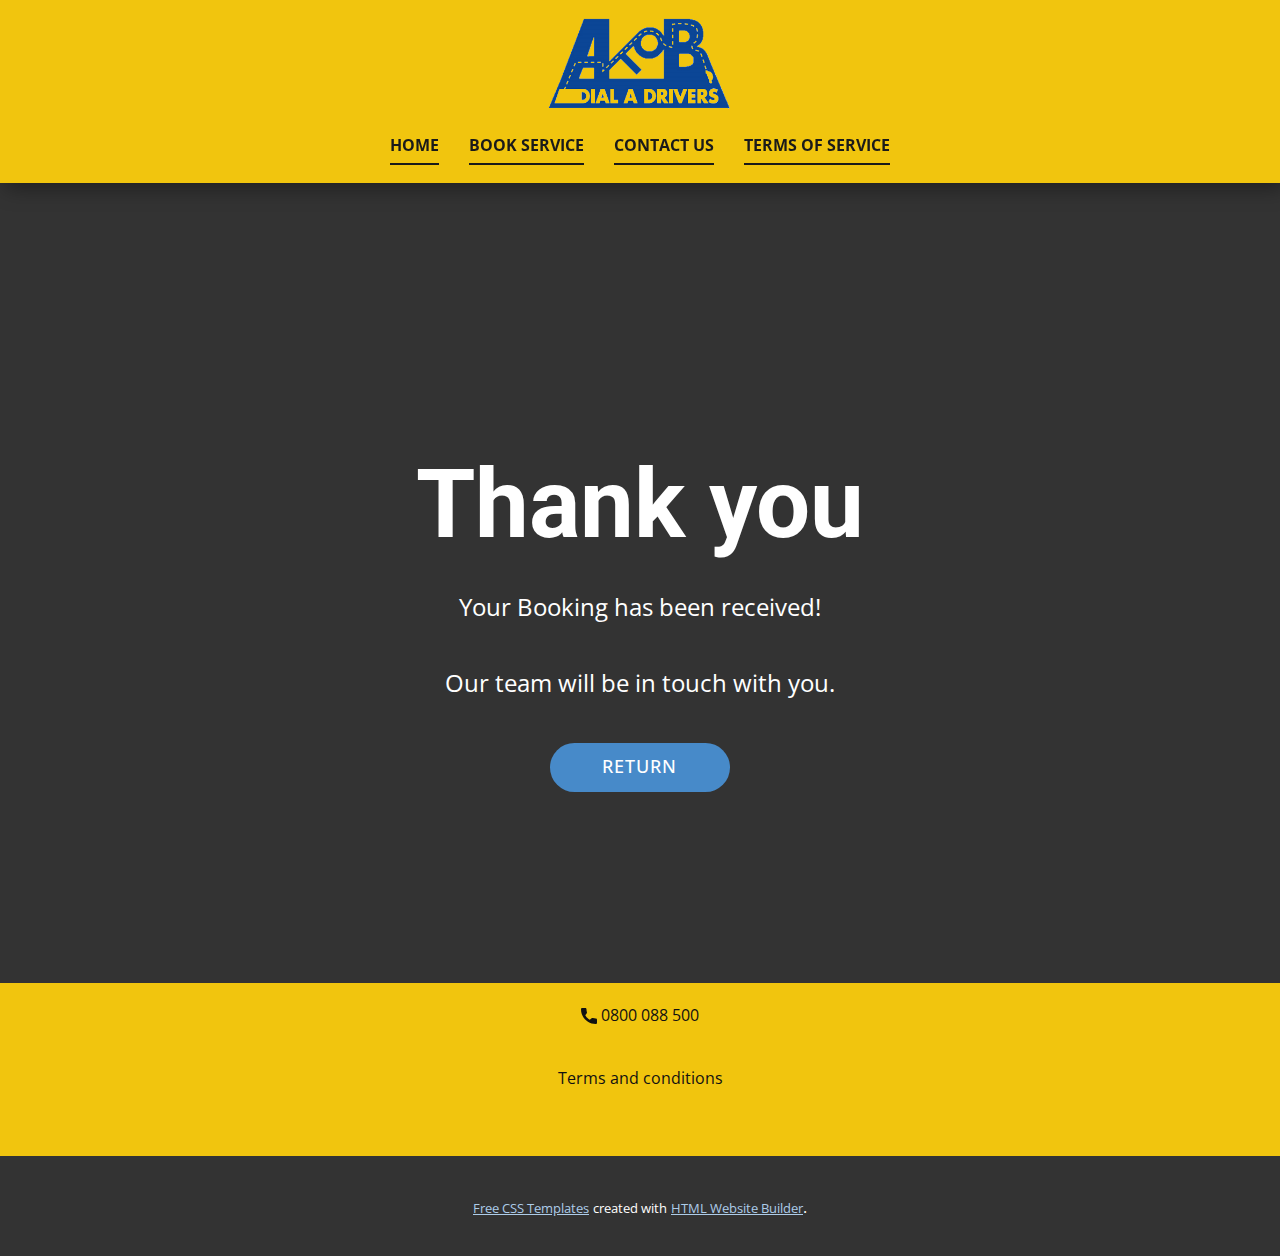
<file: booking-received.html>
<!DOCTYPE html>
<html style="font-size: 16px;" lang="en"><head>
    <meta name="viewport" content="width=device-width, initial-scale=1.0">
    <meta charset="utf-8">
    <meta name="keywords" content="Terms of service">
    <meta name="description" content="">
    <title>A2B Dial a Driver - Terms and conditions</title>
    <link rel="stylesheet" href="nicepage.css" media="screen">
<link rel="stylesheet" href="booking-received.css" media="screen">
    <script class="u-script" type="text/javascript" src="jquery-1.9.1.min.js" defer=""></script>
    <script class="u-script" type="text/javascript" src="nicepage.js" defer=""></script>
    <meta name="generator" content="Nicepage 5.12.2, nicepage.com">
    <meta property="og:title" content="A2B Dial a Driver - Terms of Service">
    <link id="u-theme-google-font" rel="stylesheet" href="https://fonts.googleapis.com/css?family=Roboto:100,100i,300,300i,400,400i,500,500i,700,700i,900,900i|Open+Sans:300,300i,400,400i,500,500i,600,600i,700,700i,800,800i">
    
    
    <script type="application/ld+json">{
		"@context": "http://schema.org",
		"@type": "Organization",
		"name": "A2B Dial a Driver",
		"logo": "images/A2B_Logo_Transperant.png"
}</script>
    <meta name="theme-color" content="#478ac9">
    <meta property="og:description" content="">
    <meta property="og:type" content="website">
  <meta data-intl-tel-input-cdn-path="intlTelInput/"></head>
  <body class="u-body u-xl-mode" data-lang="en"><header class="u-box-shadow u-clearfix u-header u-palette-3-base u-sticky u-header" id="sec-5a30" data-animation-name="" data-animation-duration="0" data-animation-delay="0" data-animation-direction=""><div class="u-clearfix u-sheet u-sheet-1">
        <a href="/" class="u-image u-logo u-image-1" data-image-width="350" data-image-height="180" title="A2B Dial a Drivers">
          <img src="images/A2B_Logo_Transperant.png" class="u-logo-image u-logo-image-1">
        </a>
        <nav class="u-align-center u-menu u-menu-one-level u-offcanvas u-menu-1" data-responsive-from="MD">
          <div class="menu-collapse" style="font-size: 1rem; letter-spacing: 0px; font-weight: 700; text-transform: uppercase;">
            <a class="u-button-style u-custom-active-border-color u-custom-active-color u-custom-border u-custom-border-color u-custom-border-radius u-custom-borders u-custom-color u-custom-hover-border-color u-custom-hover-color u-custom-left-right-menu-spacing u-custom-text-active-color u-custom-text-color u-custom-text-hover-color u-custom-text-shadow u-custom-text-shadow-blur u-custom-text-shadow-color u-custom-text-shadow-transparency u-custom-text-shadow-x u-custom-text-shadow-y u-custom-top-bottom-menu-spacing u-file-icon u-nav-link u-file-icon-1" href="#">
              <img src="images/3388823.png" alt="">
            </a>
          </div>
          <div class="u-custom-menu u-nav-container">
            <ul class="u-nav u-spacing-30 u-unstyled u-nav-1"><li class="u-nav-item"><a class="u-border-2 u-border-active-palette-1-base u-border-grey-90 u-border-hover-palette-1-dark-2 u-border-no-left u-border-no-right u-border-no-top u-button-style u-nav-link u-radius-17 u-text-active-palette-1-base u-text-grey-90 u-text-hover-white" href="/" style="padding: 10px 0px;">Home</a>
</li><li class="u-nav-item"><a class="u-border-2 u-border-active-palette-1-base u-border-grey-90 u-border-hover-palette-1-dark-2 u-border-no-left u-border-no-right u-border-no-top u-button-style u-nav-link u-radius-17 u-text-active-palette-1-base u-text-grey-90 u-text-hover-white" href="/index.html#BookService" style="padding: 10px 0px;">Book Service</a>
</li><li class="u-nav-item"><a class="u-border-2 u-border-active-palette-1-base u-border-grey-90 u-border-hover-palette-1-dark-2 u-border-no-left u-border-no-right u-border-no-top u-button-style u-nav-link u-radius-17 u-text-active-palette-1-base u-text-grey-90 u-text-hover-white" href="/index.html#ContactUs" style="padding: 10px 0px;">Contact Us</a>
</li><li class="u-nav-item"><a class="u-border-2 u-border-active-palette-1-base u-border-grey-90 u-border-hover-palette-1-dark-2 u-border-no-left u-border-no-right u-border-no-top u-button-style u-nav-link u-radius-17 u-text-active-palette-1-base u-text-grey-90 u-text-hover-white" href="Terms-and-conditions.html" style="padding: 10px 0px;">Terms of Service</a>
</li></ul>
          </div>
          <div class="u-custom-menu u-nav-container-collapse">
            <div class="u-container-style u-inner-container-layout u-opacity u-opacity-95 u-palette-3-base u-sidenav">
              <div class="u-inner-container-layout u-sidenav-overflow">
                <div class="u-menu-close"></div>
                <ul class="u-align-center u-nav u-popupmenu-items u-spacing-31 u-unstyled u-nav-2"><li class="u-nav-item"><a class="u-button-style u-nav-link" href="/">Home</a>
</li><li class="u-nav-item"><a class="u-button-style u-nav-link" href="/index.html#BookService">Book Service</a>
</li><li class="u-nav-item"><a class="u-button-style u-nav-link" href="/index.html#ContactUs">Contact Us</a>
</li><li class="u-nav-item"><a class="u-button-style u-nav-link" href="Terms-and-conditions.html">Terms of Service</a>
</li></ul>
              </div>
            </div>
            <div class="u-black u-menu-overlay u-opacity u-opacity-70"></div>
          </div>
        </nav>
      </div></header>
    <section class="u-align-center u-clearfix u-image u-shading u-section-1" src="" data-image-width="1280" data-image-height="1016" id="sec-b9eb">
      <div class="u-clearfix u-sheet u-sheet-1">
        <h1 class="u-text u-text-default u-title u-text-1">Thank you</h1>
        <p class="u-large-text u-text u-text-default u-text-variant u-text-2">Your Booking has been received!<br>
          <br>Our team will be in touch with you.
        </p>
        <a href="A2B-Dial-a-Driver.html" class="u-active-palette-1-dark-2 u-align-center u-border-active-palette-2-light-2 u-border-hover-palette-2-light-2 u-btn u-btn-round u-button-style u-color-scheme-summer-time u-color-style-multicolor-1 u-hover-palette-1-dark-2 u-palette-1-base u-radius-50 u-text-active-white u-text-hover-white u-btn-1" data-animation-name="" data-animation-duration="0" data-animation-delay="0" data-animation-direction="">Return</a>
      </div>
    </section>
    
    
    <footer class="u-align-center u-clearfix u-container-align-center u-footer u-palette-3-base u-footer" id="sec-6363"><div class="u-clearfix u-sheet u-sheet-1">
        <a href="https://nicepage.com/c/sale-website-templates" class="u-active-none u-align-center u-bottom-left-radius-0 u-bottom-right-radius-0 u-btn u-btn-rectangle u-button-style u-hover-none u-none u-radius-0 u-top-left-radius-0 u-top-right-radius-0 u-btn-1"><span class="u-icon"><svg class="u-svg-content" viewBox="0 0 405.333 405.333" x="0px" y="0px" style="width: 1em; height: 1em;"><path d="M373.333,266.88c-25.003,0-49.493-3.904-72.704-11.563c-11.328-3.904-24.192-0.896-31.637,6.699l-46.016,34.752    c-52.8-28.181-86.592-61.952-114.389-114.368l33.813-44.928c8.512-8.512,11.563-20.971,7.915-32.64    C142.592,81.472,138.667,56.96,138.667,32c0-17.643-14.357-32-32-32H32C14.357,0,0,14.357,0,32    c0,205.845,167.488,373.333,373.333,373.333c17.643,0,32-14.357,32-32V298.88C405.333,281.237,390.976,266.88,373.333,266.88z"></path></svg></span>&nbsp;0800 088 500
        </a>
        <nav class="u-hidden-xs u-menu u-menu-one-level u-offcanvas u-menu-1">
          <div class="menu-collapse">
            <a class="u-button-style u-nav-link" href="#">
              <svg class="u-svg-link" viewBox="0 0 24 24"><use xlink:href="#svg-b5d0"></use></svg>
              <svg class="u-svg-content" version="1.1" id="svg-b5d0" viewBox="0 0 16 16" x="0px" y="0px" xmlns:xlink="http://www.w3.org/1999/xlink" xmlns="http://www.w3.org/2000/svg"><g><rect y="1" width="16" height="2"></rect><rect y="7" width="16" height="2"></rect><rect y="13" width="16" height="2"></rect>
</g></svg>
            </a>
          </div>
          <div class="u-custom-menu u-nav-container">
            <ul class="u-nav u-unstyled"><li class="u-nav-item"><a class="u-button-style u-nav-link" href="Terms-and-conditions.html">Terms and conditions</a>
</li></ul>
          </div>
          <div class="u-custom-menu u-nav-container-collapse">
            <div class="u-black u-container-style u-inner-container-layout u-opacity u-opacity-95 u-sidenav">
              <div class="u-inner-container-layout u-sidenav-overflow">
                <div class="u-menu-close"></div>
                <ul class="u-align-center u-nav u-popupmenu-items u-unstyled u-nav-2"><li class="u-nav-item"><a class="u-button-style u-nav-link" href="Terms-and-conditions.html">Terms and conditions</a>
</li></ul>
              </div>
            </div>
            <div class="u-black u-menu-overlay u-opacity u-opacity-70"></div>
          </div>
        </nav>
      </div></footer>
    <section class="u-backlink u-clearfix u-grey-80">
      <a class="u-link" href="https://nicepage.com/css-templates" target="_blank">
        <span>Free CSS Templates</span>
      </a>
      <p class="u-text">
        <span>created with</span>
      </p>
      <a class="u-link" href="https://nicepage.com/html-website-builder" target="_blank">
        <span>HTML Website Builder</span>
      </a>. 
    </section>
  
</body></html>
</file>
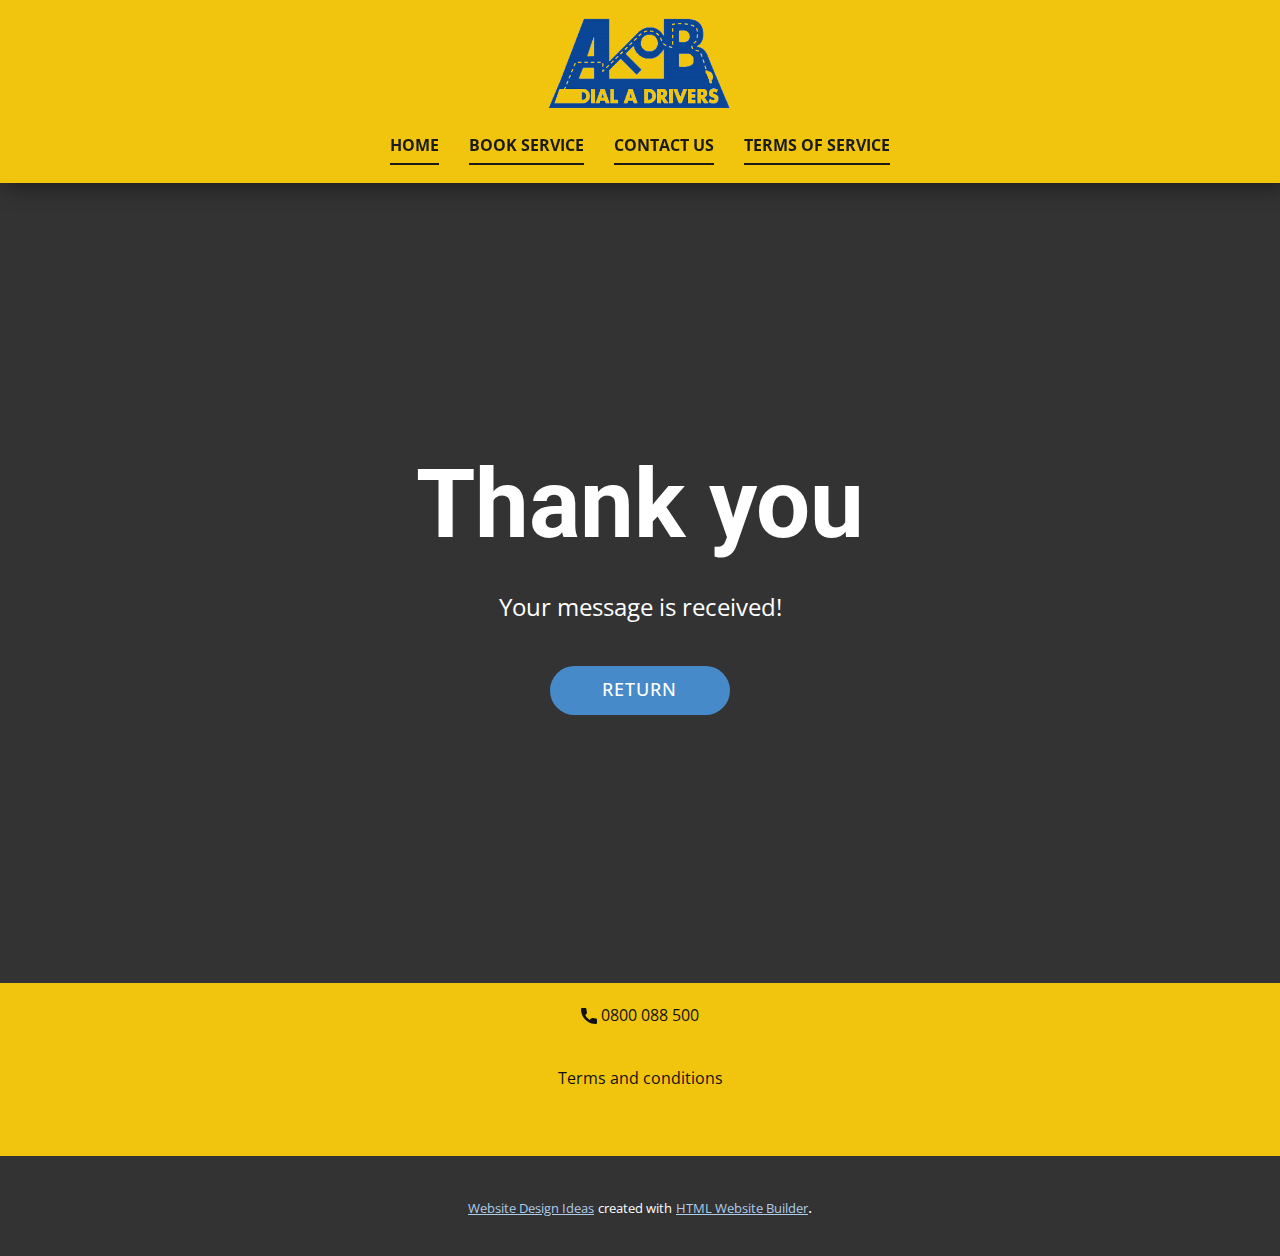
<file: message-received.html>
<!DOCTYPE html>
<html style="font-size: 16px;" lang="en"><head>
    <meta name="viewport" content="width=device-width, initial-scale=1.0">
    <meta charset="utf-8">
    <meta name="keywords" content="Terms of service">
    <meta name="description" content="">
    <title>A2B Dial a Driver - Terms and conditions</title>
    <link rel="stylesheet" href="nicepage.css" media="screen">
<link rel="stylesheet" href="message-received.css" media="screen">
    <script class="u-script" type="text/javascript" src="jquery-1.9.1.min.js" defer=""></script>
    <script class="u-script" type="text/javascript" src="nicepage.js" defer=""></script>
    <meta name="generator" content="Nicepage 5.12.2, nicepage.com">
    <meta property="og:title" content="A2B Dial a Driver - Terms of Service">
    <link id="u-theme-google-font" rel="stylesheet" href="https://fonts.googleapis.com/css?family=Roboto:100,100i,300,300i,400,400i,500,500i,700,700i,900,900i|Open+Sans:300,300i,400,400i,500,500i,600,600i,700,700i,800,800i">
    
    
    <script type="application/ld+json">{
		"@context": "http://schema.org",
		"@type": "Organization",
		"name": "A2B Dial a Driver",
		"logo": "images/A2B_Logo_Transperant.png"
}</script>
    <meta name="theme-color" content="#478ac9">
    <meta property="og:description" content="">
    <meta property="og:type" content="website">
  <meta data-intl-tel-input-cdn-path="intlTelInput/"></head>
  <body class="u-body u-xl-mode" data-lang="en"><header class="u-box-shadow u-clearfix u-header u-palette-3-base u-sticky u-header" id="sec-5a30" data-animation-name="" data-animation-duration="0" data-animation-delay="0" data-animation-direction=""><div class="u-clearfix u-sheet u-sheet-1">
        <a href="/" class="u-image u-logo u-image-1" data-image-width="350" data-image-height="180" title="A2B Dial a Drivers">
          <img src="images/A2B_Logo_Transperant.png" class="u-logo-image u-logo-image-1">
        </a>
        <nav class="u-align-center u-menu u-menu-one-level u-offcanvas u-menu-1" data-responsive-from="MD">
          <div class="menu-collapse" style="font-size: 1rem; letter-spacing: 0px; font-weight: 700; text-transform: uppercase;">
            <a class="u-button-style u-custom-active-border-color u-custom-active-color u-custom-border u-custom-border-color u-custom-border-radius u-custom-borders u-custom-color u-custom-hover-border-color u-custom-hover-color u-custom-left-right-menu-spacing u-custom-text-active-color u-custom-text-color u-custom-text-hover-color u-custom-text-shadow u-custom-text-shadow-blur u-custom-text-shadow-color u-custom-text-shadow-transparency u-custom-text-shadow-x u-custom-text-shadow-y u-custom-top-bottom-menu-spacing u-file-icon u-nav-link u-file-icon-1" href="#">
              <img src="images/3388823.png" alt="">
            </a>
          </div>
          <div class="u-custom-menu u-nav-container">
            <ul class="u-nav u-spacing-30 u-unstyled u-nav-1"><li class="u-nav-item"><a class="u-border-2 u-border-active-palette-1-base u-border-grey-90 u-border-hover-palette-1-dark-2 u-border-no-left u-border-no-right u-border-no-top u-button-style u-nav-link u-radius-17 u-text-active-palette-1-base u-text-grey-90 u-text-hover-white" href="/" style="padding: 10px 0px;">Home</a>
</li><li class="u-nav-item"><a class="u-border-2 u-border-active-palette-1-base u-border-grey-90 u-border-hover-palette-1-dark-2 u-border-no-left u-border-no-right u-border-no-top u-button-style u-nav-link u-radius-17 u-text-active-palette-1-base u-text-grey-90 u-text-hover-white" href="/index.html#BookService" style="padding: 10px 0px;">Book Service</a>
</li><li class="u-nav-item"><a class="u-border-2 u-border-active-palette-1-base u-border-grey-90 u-border-hover-palette-1-dark-2 u-border-no-left u-border-no-right u-border-no-top u-button-style u-nav-link u-radius-17 u-text-active-palette-1-base u-text-grey-90 u-text-hover-white" href="/index.html#ContactUs" style="padding: 10px 0px;">Contact Us</a>
</li><li class="u-nav-item"><a class="u-border-2 u-border-active-palette-1-base u-border-grey-90 u-border-hover-palette-1-dark-2 u-border-no-left u-border-no-right u-border-no-top u-button-style u-nav-link u-radius-17 u-text-active-palette-1-base u-text-grey-90 u-text-hover-white" href="Terms-and-conditions.html" style="padding: 10px 0px;">Terms of Service</a>
</li></ul>
          </div>
          <div class="u-custom-menu u-nav-container-collapse">
            <div class="u-container-style u-inner-container-layout u-opacity u-opacity-95 u-palette-3-base u-sidenav">
              <div class="u-inner-container-layout u-sidenav-overflow">
                <div class="u-menu-close"></div>
                <ul class="u-align-center u-nav u-popupmenu-items u-spacing-31 u-unstyled u-nav-2"><li class="u-nav-item"><a class="u-button-style u-nav-link" href="/">Home</a>
</li><li class="u-nav-item"><a class="u-button-style u-nav-link" href="/index.html#BookService">Book Service</a>
</li><li class="u-nav-item"><a class="u-button-style u-nav-link" href="/index.html#ContactUs">Contact Us</a>
</li><li class="u-nav-item"><a class="u-button-style u-nav-link" href="Terms-and-conditions.html">Terms of Service</a>
</li></ul>
              </div>
            </div>
            <div class="u-black u-menu-overlay u-opacity u-opacity-70"></div>
          </div>
        </nav>
      </div></header>
    <section class="u-align-center u-clearfix u-image u-shading u-section-1" src="" data-image-width="1920" data-image-height="1156" id="sec-b9eb">
      <div class="u-clearfix u-sheet u-sheet-1">
        <h1 class="u-text u-text-default u-title u-text-1">Thank you</h1>
        <p class="u-large-text u-text u-text-default u-text-variant u-text-2">Your message is received!</p>
        <a href="A2B-Dial-a-Driver.html" class="u-active-palette-1-dark-2 u-align-center u-border-active-palette-2-light-2 u-border-hover-palette-2-light-2 u-btn u-btn-round u-button-style u-color-scheme-summer-time u-color-style-multicolor-1 u-hover-palette-1-dark-2 u-palette-1-base u-radius-50 u-text-active-white u-text-hover-white u-btn-1" data-animation-name="" data-animation-duration="0" data-animation-delay="0" data-animation-direction="">Return</a>
      </div>
    </section>
    
    
    <footer class="u-align-center u-clearfix u-container-align-center u-footer u-palette-3-base u-footer" id="sec-6363"><div class="u-clearfix u-sheet u-sheet-1">
        <a href="https://nicepage.com/c/sale-website-templates" class="u-active-none u-align-center u-bottom-left-radius-0 u-bottom-right-radius-0 u-btn u-btn-rectangle u-button-style u-hover-none u-none u-radius-0 u-top-left-radius-0 u-top-right-radius-0 u-btn-1"><span class="u-icon"><svg class="u-svg-content" viewBox="0 0 405.333 405.333" x="0px" y="0px" style="width: 1em; height: 1em;"><path d="M373.333,266.88c-25.003,0-49.493-3.904-72.704-11.563c-11.328-3.904-24.192-0.896-31.637,6.699l-46.016,34.752    c-52.8-28.181-86.592-61.952-114.389-114.368l33.813-44.928c8.512-8.512,11.563-20.971,7.915-32.64    C142.592,81.472,138.667,56.96,138.667,32c0-17.643-14.357-32-32-32H32C14.357,0,0,14.357,0,32    c0,205.845,167.488,373.333,373.333,373.333c17.643,0,32-14.357,32-32V298.88C405.333,281.237,390.976,266.88,373.333,266.88z"></path></svg></span>&nbsp;0800 088 500
        </a>
        <nav class="u-hidden-xs u-menu u-menu-one-level u-offcanvas u-menu-1">
          <div class="menu-collapse">
            <a class="u-button-style u-nav-link" href="#">
              <svg class="u-svg-link" viewBox="0 0 24 24"><use xlink:href="#svg-b5d0"></use></svg>
              <svg class="u-svg-content" version="1.1" id="svg-b5d0" viewBox="0 0 16 16" x="0px" y="0px" xmlns:xlink="http://www.w3.org/1999/xlink" xmlns="http://www.w3.org/2000/svg"><g><rect y="1" width="16" height="2"></rect><rect y="7" width="16" height="2"></rect><rect y="13" width="16" height="2"></rect>
</g></svg>
            </a>
          </div>
          <div class="u-custom-menu u-nav-container">
            <ul class="u-nav u-unstyled"><li class="u-nav-item"><a class="u-button-style u-nav-link" href="Terms-and-conditions.html">Terms and conditions</a>
</li></ul>
          </div>
          <div class="u-custom-menu u-nav-container-collapse">
            <div class="u-black u-container-style u-inner-container-layout u-opacity u-opacity-95 u-sidenav">
              <div class="u-inner-container-layout u-sidenav-overflow">
                <div class="u-menu-close"></div>
                <ul class="u-align-center u-nav u-popupmenu-items u-unstyled u-nav-2"><li class="u-nav-item"><a class="u-button-style u-nav-link" href="Terms-and-conditions.html">Terms and conditions</a>
</li></ul>
              </div>
            </div>
            <div class="u-black u-menu-overlay u-opacity u-opacity-70"></div>
          </div>
        </nav>
      </div></footer>
    <section class="u-backlink u-clearfix u-grey-80">
      <a class="u-link" href="https://nicepage.com/website-design" target="_blank">
        <span>Website Design Ideas</span>
      </a>
      <p class="u-text">
        <span>created with</span>
      </p>
      <a class="u-link" href="https://nicepage.com/html-website-builder" target="_blank">
        <span>HTML Website Builder</span>
      </a>. 
    </section>
  
</body></html>
</file>
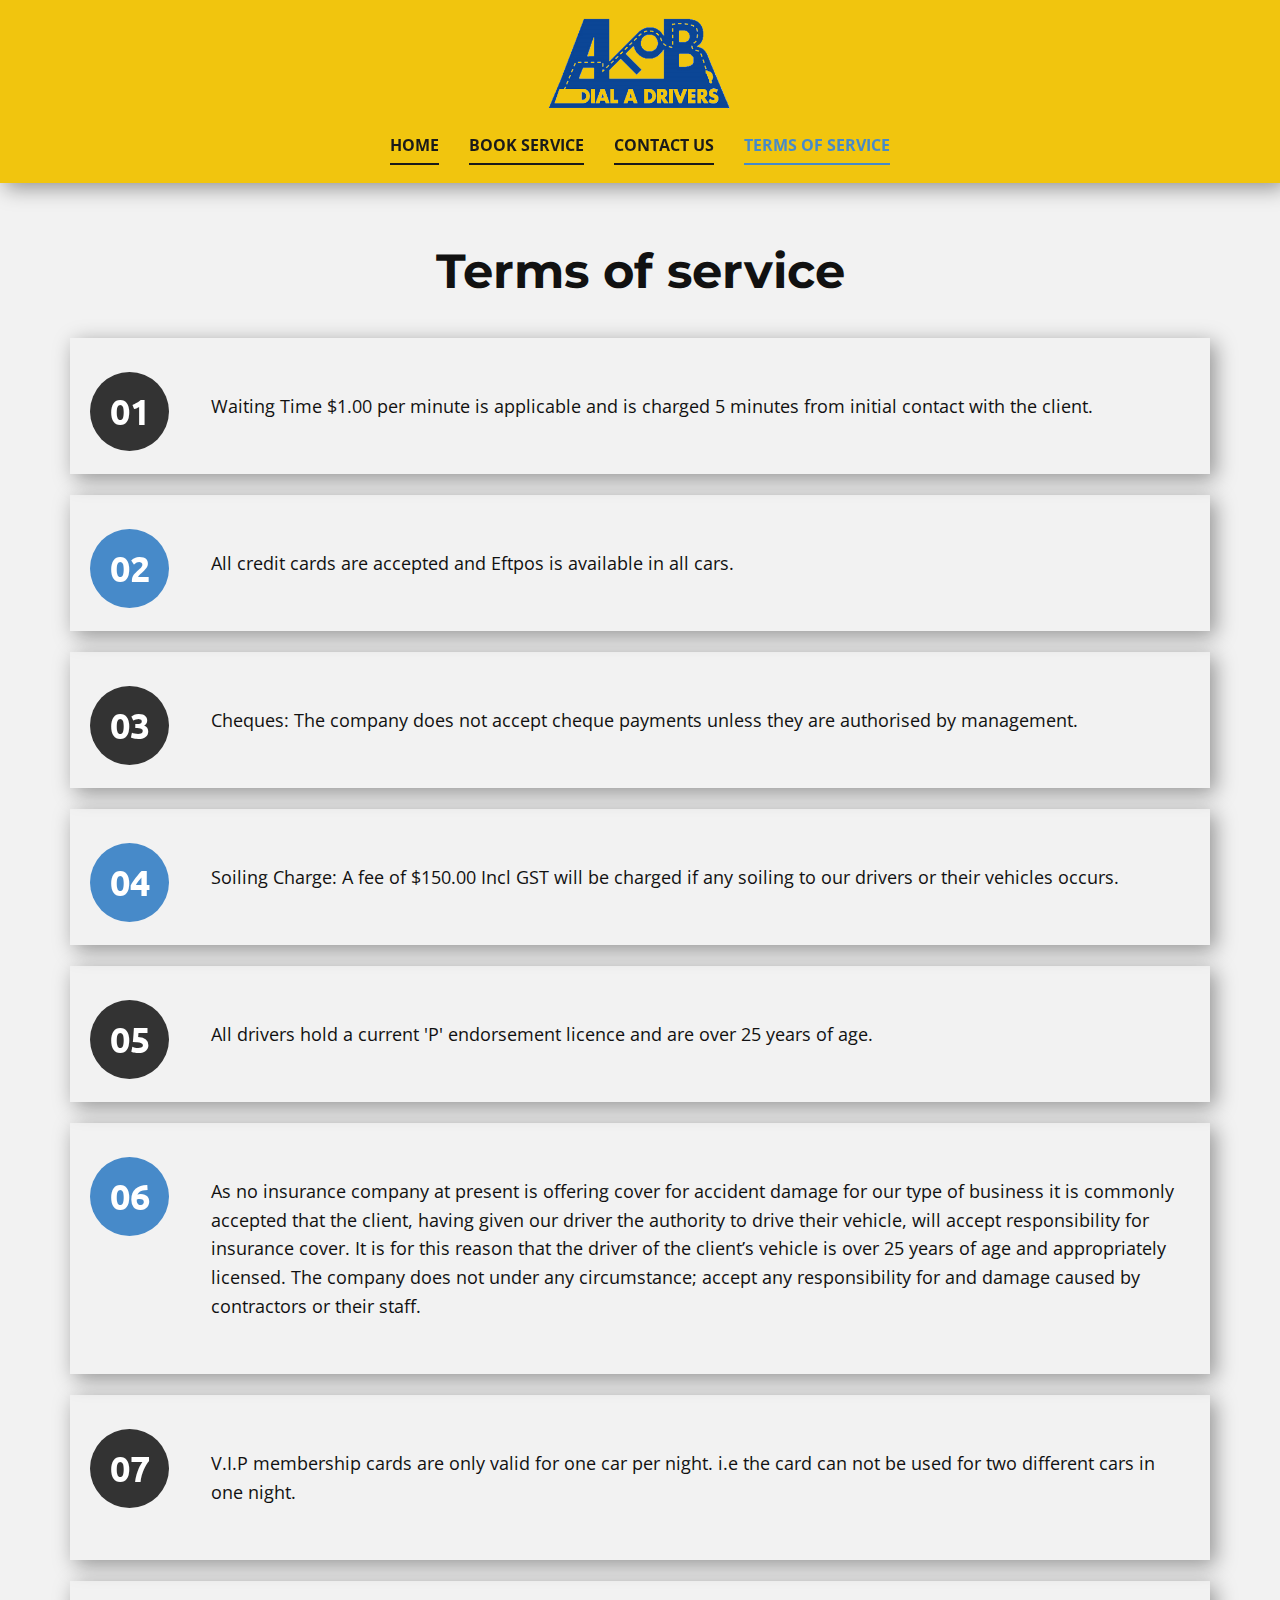
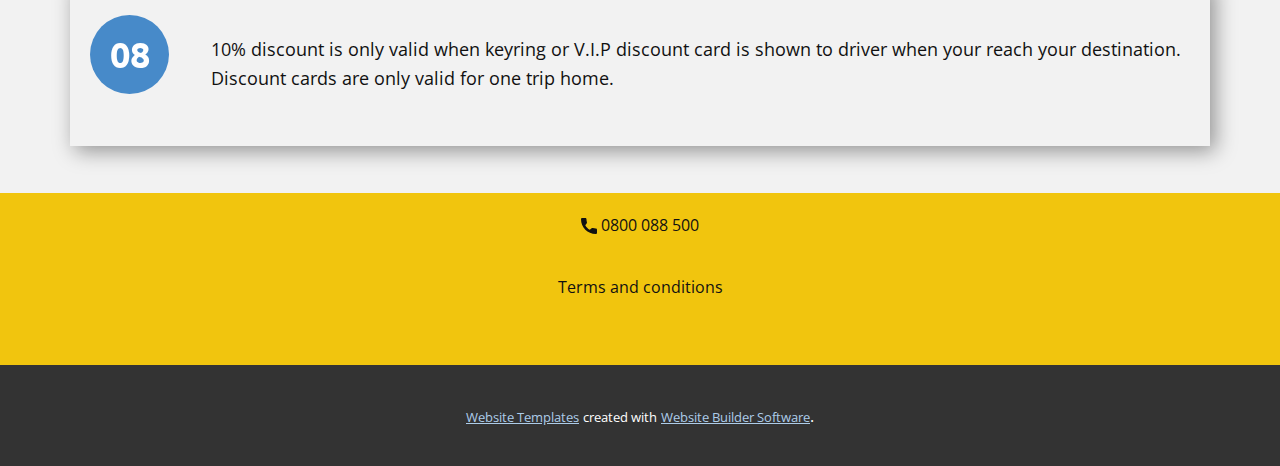
<file: Terms-and-conditions.html>
<!DOCTYPE html>
<html style="font-size: 16px;" lang="en"><head>
    <meta name="viewport" content="width=device-width, initial-scale=1.0">
    <meta charset="utf-8">
    <meta name="keywords" content="Terms of service">
    <meta name="description" content="">
    <title>A2B Dial a Driver - Terms and conditions</title>
    <link rel="stylesheet" href="nicepage.css" media="screen">
<link rel="stylesheet" href="Terms-and-conditions.css" media="screen">
    <script class="u-script" type="text/javascript" src="jquery-1.9.1.min.js" defer=""></script>
    <script class="u-script" type="text/javascript" src="nicepage.js" defer=""></script>
    <meta name="generator" content="Nicepage 5.12.2, nicepage.com">
    <meta property="og:title" content="A2B Dial a Driver - Terms of Service">
    <link id="u-theme-google-font" rel="stylesheet" href="https://fonts.googleapis.com/css?family=Roboto:100,100i,300,300i,400,400i,500,500i,700,700i,900,900i|Open+Sans:300,300i,400,400i,500,500i,600,600i,700,700i,800,800i">
    <link id="u-page-google-font" rel="stylesheet" href="https://fonts.googleapis.com/css?family=Montserrat:100,100i,200,200i,300,300i,400,400i,500,500i,600,600i,700,700i,800,800i,900,900i|Ubuntu:300,300i,400,400i,500,500i,700,700i">
    
    
    <script type="application/ld+json">{
		"@context": "http://schema.org",
		"@type": "Organization",
		"name": "A2B Dial a Driver",
		"logo": "images/A2B_Logo_Transperant.png"
}</script>
    <meta name="theme-color" content="#478ac9">
    <meta property="og:description" content="">
    <meta property="og:type" content="website">
  <meta data-intl-tel-input-cdn-path="intlTelInput/"></head>
  <body class="u-body u-xl-mode" data-lang="en"><header class="u-box-shadow u-clearfix u-header u-palette-3-base u-sticky u-header" id="sec-5a30" data-animation-name="" data-animation-duration="0" data-animation-delay="0" data-animation-direction=""><div class="u-clearfix u-sheet u-sheet-1">
        <a href="/" class="u-image u-logo u-image-1" data-image-width="350" data-image-height="180" title="A2B Dial a Drivers">
          <img src="images/A2B_Logo_Transperant.png" class="u-logo-image u-logo-image-1">
        </a>
        <nav class="u-align-center u-menu u-menu-one-level u-offcanvas u-menu-1" data-responsive-from="MD">
          <div class="menu-collapse" style="font-size: 1rem; letter-spacing: 0px; font-weight: 700; text-transform: uppercase;">
            <a class="u-button-style u-custom-active-border-color u-custom-active-color u-custom-border u-custom-border-color u-custom-border-radius u-custom-borders u-custom-color u-custom-hover-border-color u-custom-hover-color u-custom-left-right-menu-spacing u-custom-text-active-color u-custom-text-color u-custom-text-hover-color u-custom-text-shadow u-custom-text-shadow-blur u-custom-text-shadow-color u-custom-text-shadow-transparency u-custom-text-shadow-x u-custom-text-shadow-y u-custom-top-bottom-menu-spacing u-file-icon u-nav-link u-file-icon-1" href="#">
              <img src="images/3388823.png" alt="">
            </a>
          </div>
          <div class="u-custom-menu u-nav-container">
            <ul class="u-nav u-spacing-30 u-unstyled u-nav-1"><li class="u-nav-item"><a class="u-border-2 u-border-active-palette-1-base u-border-grey-90 u-border-hover-palette-1-dark-2 u-border-no-left u-border-no-right u-border-no-top u-button-style u-nav-link u-radius-17 u-text-active-palette-1-base u-text-grey-90 u-text-hover-white" href="/" style="padding: 10px 0px;">Home</a>
</li><li class="u-nav-item"><a class="u-border-2 u-border-active-palette-1-base u-border-grey-90 u-border-hover-palette-1-dark-2 u-border-no-left u-border-no-right u-border-no-top u-button-style u-nav-link u-radius-17 u-text-active-palette-1-base u-text-grey-90 u-text-hover-white" href="/index.html#BookService" style="padding: 10px 0px;">Book Service</a>
</li><li class="u-nav-item"><a class="u-border-2 u-border-active-palette-1-base u-border-grey-90 u-border-hover-palette-1-dark-2 u-border-no-left u-border-no-right u-border-no-top u-button-style u-nav-link u-radius-17 u-text-active-palette-1-base u-text-grey-90 u-text-hover-white" href="/index.html#ContactUs" style="padding: 10px 0px;">Contact Us</a>
</li><li class="u-nav-item"><a class="u-border-2 u-border-active-palette-1-base u-border-grey-90 u-border-hover-palette-1-dark-2 u-border-no-left u-border-no-right u-border-no-top u-button-style u-nav-link u-radius-17 u-text-active-palette-1-base u-text-grey-90 u-text-hover-white" href="Terms-and-conditions.html" style="padding: 10px 0px;">Terms of Service</a>
</li></ul>
          </div>
          <div class="u-custom-menu u-nav-container-collapse">
            <div class="u-container-style u-inner-container-layout u-opacity u-opacity-95 u-palette-3-base u-sidenav">
              <div class="u-inner-container-layout u-sidenav-overflow">
                <div class="u-menu-close"></div>
                <ul class="u-align-center u-nav u-popupmenu-items u-spacing-31 u-unstyled u-nav-2"><li class="u-nav-item"><a class="u-button-style u-nav-link" href="/">Home</a>
</li><li class="u-nav-item"><a class="u-button-style u-nav-link" href="/index.html#BookService">Book Service</a>
</li><li class="u-nav-item"><a class="u-button-style u-nav-link" href="/index.html#ContactUs">Contact Us</a>
</li><li class="u-nav-item"><a class="u-button-style u-nav-link" href="Terms-and-conditions.html">Terms of Service</a>
</li></ul>
              </div>
            </div>
            <div class="u-black u-menu-overlay u-opacity u-opacity-70"></div>
          </div>
        </nav>
      </div></header>
    <section class="u-align-left u-clearfix u-container-align-center u-grey-5 u-section-1" id="carousel_c8da">
      <div class="u-clearfix u-sheet u-sheet-1">
        <h2 class="u-align-center u-custom-font u-font-montserrat u-text u-text-1">Terms of service</h2>
        <div class="u-expanded-width u-list u-list-1">
          <div class="u-repeater u-repeater-1">
            <div class="u-align-left u-container-style u-list-item u-repeater-item u-shape-rectangle u-list-item-1">
              <div class="u-container-layout u-similar-container u-container-layout-1">
                <div class="u-align-center u-container-style u-custom-item u-grey-80 u-group u-radius-50 u-shape-round u-group-1" data-animation-name="customAnimationIn" data-animation-duration="2000">
                  <div class="u-container-layout u-valign-middle">
                    <h5 class="u-custom-font u-font-ubuntu u-text u-text-default u-text-2">01</h5>
                  </div>
                </div>
                <p class="u-text u-text-3"> Waiting Time $1.00 per minute is applicable and is charged 5 minutes from initial contact with the client.</p>
              </div>
            </div>
            <div class="u-align-left u-container-style u-list-item u-repeater-item u-shape-rectangle u-list-item-2">
              <div class="u-container-layout u-similar-container u-container-layout-3">
                <div class="u-align-center u-container-style u-custom-item u-group u-palette-1-base u-radius-50 u-shape-round u-group-2" data-animation-name="customAnimationIn" data-animation-duration="2000">
                  <div class="u-container-layout u-valign-middle">
                    <h5 class="u-custom-font u-font-ubuntu u-text u-text-default u-text-4">02</h5>
                  </div>
                </div>
                <p class="u-text u-text-5"> All credit cards are accepted and Eftpos is available in all cars.&nbsp;<br>
                </p>
              </div>
            </div>
            <div class="u-align-left u-container-style u-list-item u-repeater-item u-shape-rectangle u-list-item-3">
              <div class="u-container-layout u-similar-container u-container-layout-5">
                <div class="u-align-center u-container-style u-custom-item u-grey-80 u-group u-radius-50 u-shape-round u-group-3" data-animation-name="customAnimationIn" data-animation-duration="2000">
                  <div class="u-container-layout u-valign-middle">
                    <h5 class="u-custom-font u-font-ubuntu u-text u-text-default u-text-6">03</h5>
                  </div>
                </div>
                <p class="u-text u-text-7"> Cheques: The company does not accept cheque payments unless they are authorised by management.&nbsp;<br>
                </p>
              </div>
            </div>
            <div class="u-align-left u-container-style u-list-item u-repeater-item u-shape-rectangle u-list-item-4">
              <div class="u-container-layout u-similar-container u-container-layout-7">
                <div class="u-align-center u-container-style u-custom-item u-group u-palette-1-base u-radius-50 u-shape-round u-group-4" data-animation-name="customAnimationIn" data-animation-duration="2000">
                  <div class="u-container-layout u-valign-middle">
                    <h5 class="u-custom-font u-font-ubuntu u-text u-text-default u-text-8">04</h5>
                  </div>
                </div>
                <p class="u-text u-text-9"> Soiling Charge: A fee of $150.00 Incl GST will be charged if any soiling to our drivers or their vehicles occurs.</p>
              </div>
            </div>
            <div class="u-align-left u-container-style u-list-item u-repeater-item u-shape-rectangle u-list-item-5">
              <div class="u-container-layout u-similar-container u-container-layout-9">
                <div class="u-align-center u-container-style u-custom-item u-grey-80 u-group u-radius-50 u-shape-round u-group-5" data-animation-name="customAnimationIn" data-animation-duration="2000">
                  <div class="u-container-layout u-valign-middle">
                    <h5 class="u-custom-font u-font-ubuntu u-text u-text-default u-text-10">05</h5>
                  </div>
                </div>
                <p class="u-text u-text-11"> All drivers hold a current 'P' endorsement licence and are over 25 years of age.</p>
              </div>
            </div>
            <div class="u-align-left u-container-style u-list-item u-repeater-item u-shape-rectangle u-list-item-6">
              <div class="u-container-layout u-similar-container u-container-layout-11">
                <div class="u-align-center u-container-style u-custom-item u-group u-palette-1-base u-radius-50 u-shape-round u-group-6" data-animation-name="customAnimationIn" data-animation-duration="2000">
                  <div class="u-container-layout u-valign-middle">
                    <h5 class="u-custom-font u-font-ubuntu u-text u-text-default u-text-12">06</h5>
                  </div>
                </div>
                <p class="u-text u-text-13"> As no insurance company at present is offering cover for accident damage for our type of business it is commonly accepted that the client, having given our driver the authority to drive their vehicle, will accept responsibility for insurance cover. It is for this reason that the driver of the client’s vehicle is over 25 years of age and appropriately licensed. The company does not under any circumstance; accept any responsibility for and damage caused by contractors or their staff.</p>
              </div>
            </div>
            <div class="u-align-left u-container-style u-list-item u-repeater-item u-shape-rectangle u-list-item-7">
              <div class="u-container-layout u-similar-container u-container-layout-13">
                <div class="u-align-center u-container-style u-custom-item u-grey-80 u-group u-radius-50 u-shape-round u-group-7" data-animation-name="customAnimationIn" data-animation-duration="2000">
                  <div class="u-container-layout u-valign-middle">
                    <h5 class="u-custom-font u-font-ubuntu u-text u-text-default u-text-14">07</h5>
                  </div>
                </div>
                <p class="u-text u-text-15"> V.I.P membership cards are only valid for one car per night. i.e the card can not be used for two different cars in one night.</p>
              </div>
            </div>
            <div class="u-align-left u-container-style u-list-item u-repeater-item u-shape-rectangle u-list-item-8">
              <div class="u-container-layout u-similar-container u-container-layout-15">
                <div class="u-align-center u-container-style u-custom-item u-group u-palette-1-base u-radius-50 u-shape-round u-group-8" data-animation-name="customAnimationIn" data-animation-duration="2000">
                  <div class="u-container-layout u-valign-middle">
                    <h5 class="u-custom-font u-font-ubuntu u-text u-text-default u-text-16">08</h5>
                  </div>
                </div>
                <p class="u-text u-text-17"> 10% discount is only valid when keyring or V.I.P discount card is shown to driver when your reach your destination. Discount cards are only valid for one trip home.</p>
              </div>
            </div>
          </div>
        </div>
      </div>
    </section>
    
    
    <footer class="u-align-center u-clearfix u-container-align-center u-footer u-palette-3-base u-footer" id="sec-6363"><div class="u-clearfix u-sheet u-sheet-1">
        <a href="https://nicepage.com/c/sale-website-templates" class="u-active-none u-align-center u-bottom-left-radius-0 u-bottom-right-radius-0 u-btn u-btn-rectangle u-button-style u-hover-none u-none u-radius-0 u-top-left-radius-0 u-top-right-radius-0 u-btn-1"><span class="u-icon"><svg class="u-svg-content" viewBox="0 0 405.333 405.333" x="0px" y="0px" style="width: 1em; height: 1em;"><path d="M373.333,266.88c-25.003,0-49.493-3.904-72.704-11.563c-11.328-3.904-24.192-0.896-31.637,6.699l-46.016,34.752    c-52.8-28.181-86.592-61.952-114.389-114.368l33.813-44.928c8.512-8.512,11.563-20.971,7.915-32.64    C142.592,81.472,138.667,56.96,138.667,32c0-17.643-14.357-32-32-32H32C14.357,0,0,14.357,0,32    c0,205.845,167.488,373.333,373.333,373.333c17.643,0,32-14.357,32-32V298.88C405.333,281.237,390.976,266.88,373.333,266.88z"></path></svg></span>&nbsp;0800 088 500
        </a>
        <nav class="u-hidden-xs u-menu u-menu-one-level u-offcanvas u-menu-1">
          <div class="menu-collapse">
            <a class="u-button-style u-nav-link" href="#">
              <svg class="u-svg-link" viewBox="0 0 24 24"><use xlink:href="#svg-b5d0"></use></svg>
              <svg class="u-svg-content" version="1.1" id="svg-b5d0" viewBox="0 0 16 16" x="0px" y="0px" xmlns:xlink="http://www.w3.org/1999/xlink" xmlns="http://www.w3.org/2000/svg"><g><rect y="1" width="16" height="2"></rect><rect y="7" width="16" height="2"></rect><rect y="13" width="16" height="2"></rect>
</g></svg>
            </a>
          </div>
          <div class="u-custom-menu u-nav-container">
            <ul class="u-nav u-unstyled"><li class="u-nav-item"><a class="u-button-style u-nav-link" href="Terms-and-conditions.html">Terms and conditions</a>
</li></ul>
          </div>
          <div class="u-custom-menu u-nav-container-collapse">
            <div class="u-black u-container-style u-inner-container-layout u-opacity u-opacity-95 u-sidenav">
              <div class="u-inner-container-layout u-sidenav-overflow">
                <div class="u-menu-close"></div>
                <ul class="u-align-center u-nav u-popupmenu-items u-unstyled u-nav-2"><li class="u-nav-item"><a class="u-button-style u-nav-link" href="Terms-and-conditions.html">Terms and conditions</a>
</li></ul>
              </div>
            </div>
            <div class="u-black u-menu-overlay u-opacity u-opacity-70"></div>
          </div>
        </nav>
      </div></footer>
    <section class="u-backlink u-clearfix u-grey-80">
      <a class="u-link" href="https://nicepage.com/website-templates" target="_blank">
        <span>Website Templates</span>
      </a>
      <p class="u-text">
        <span>created with</span>
      </p>
      <a class="u-link" href="" target="_blank">
        <span>Website Builder Software</span>
      </a>. 
    </section>
  
</body></html>
</file>
